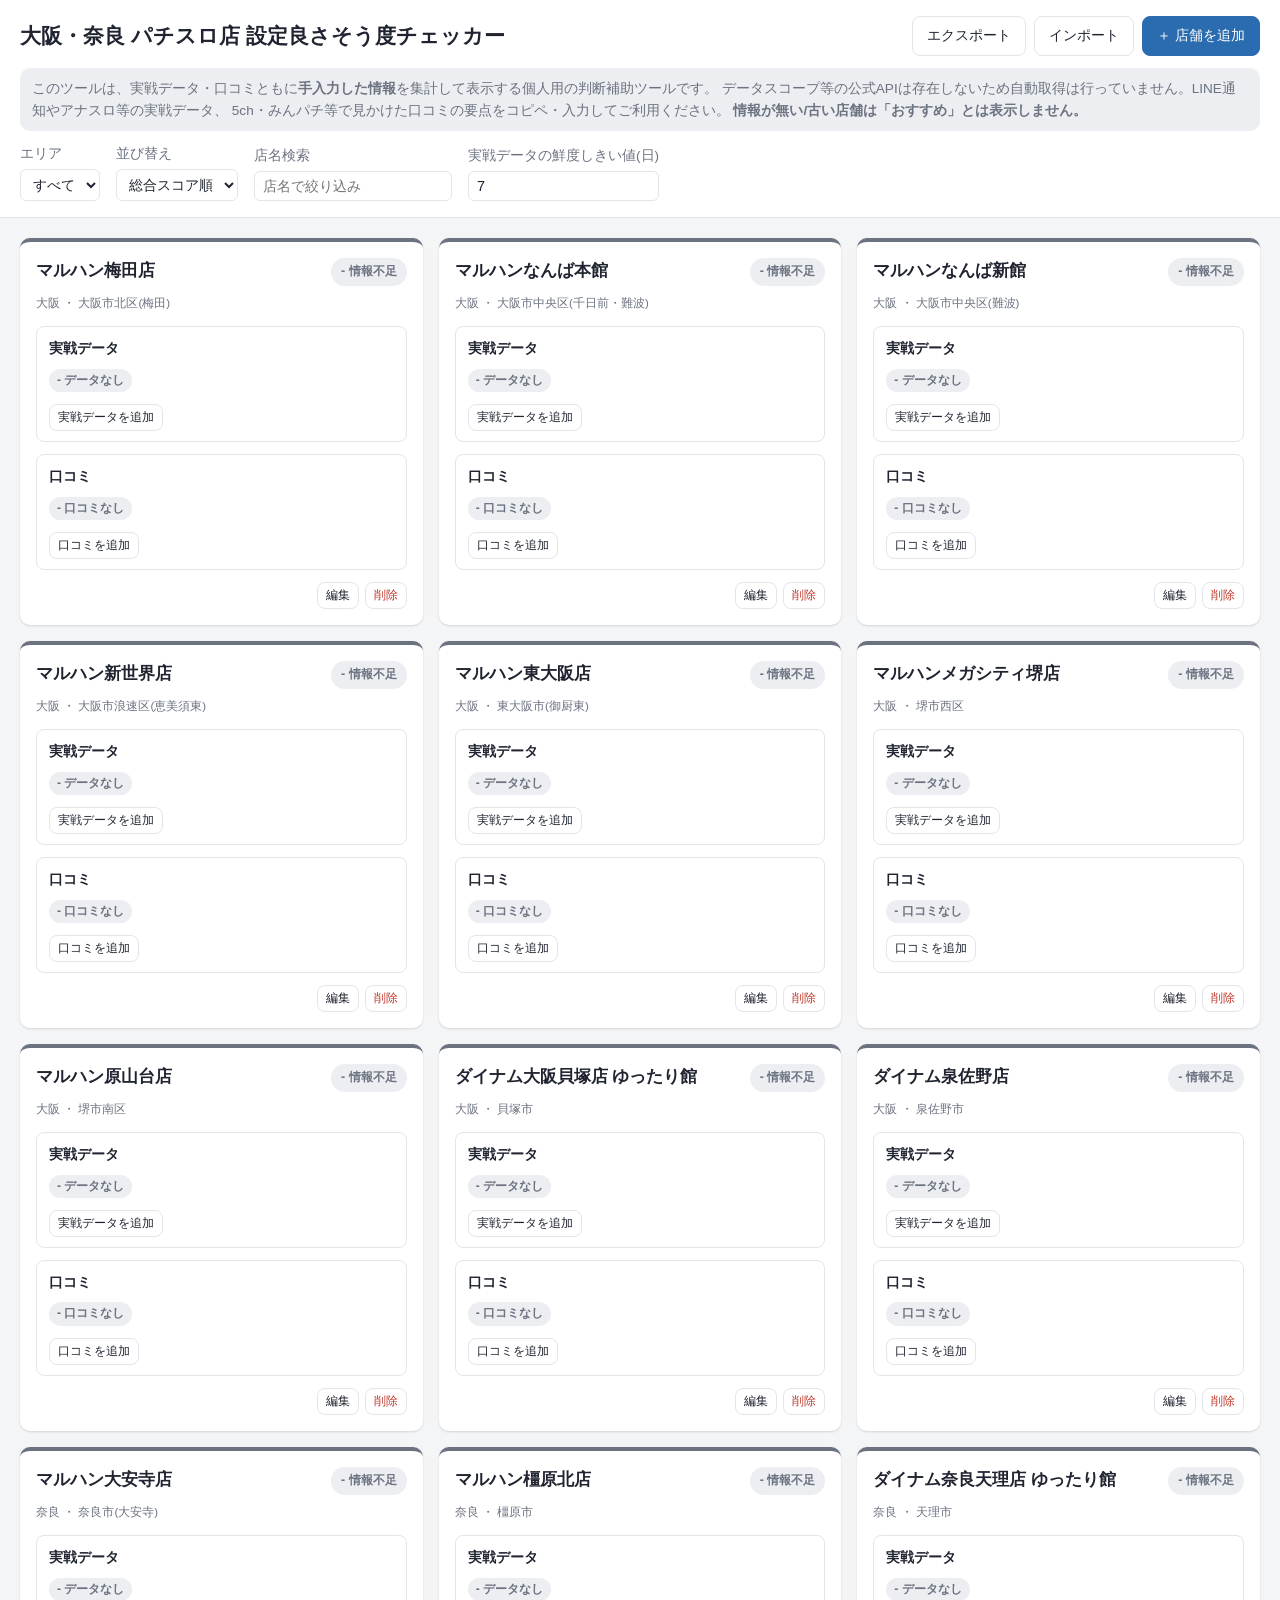
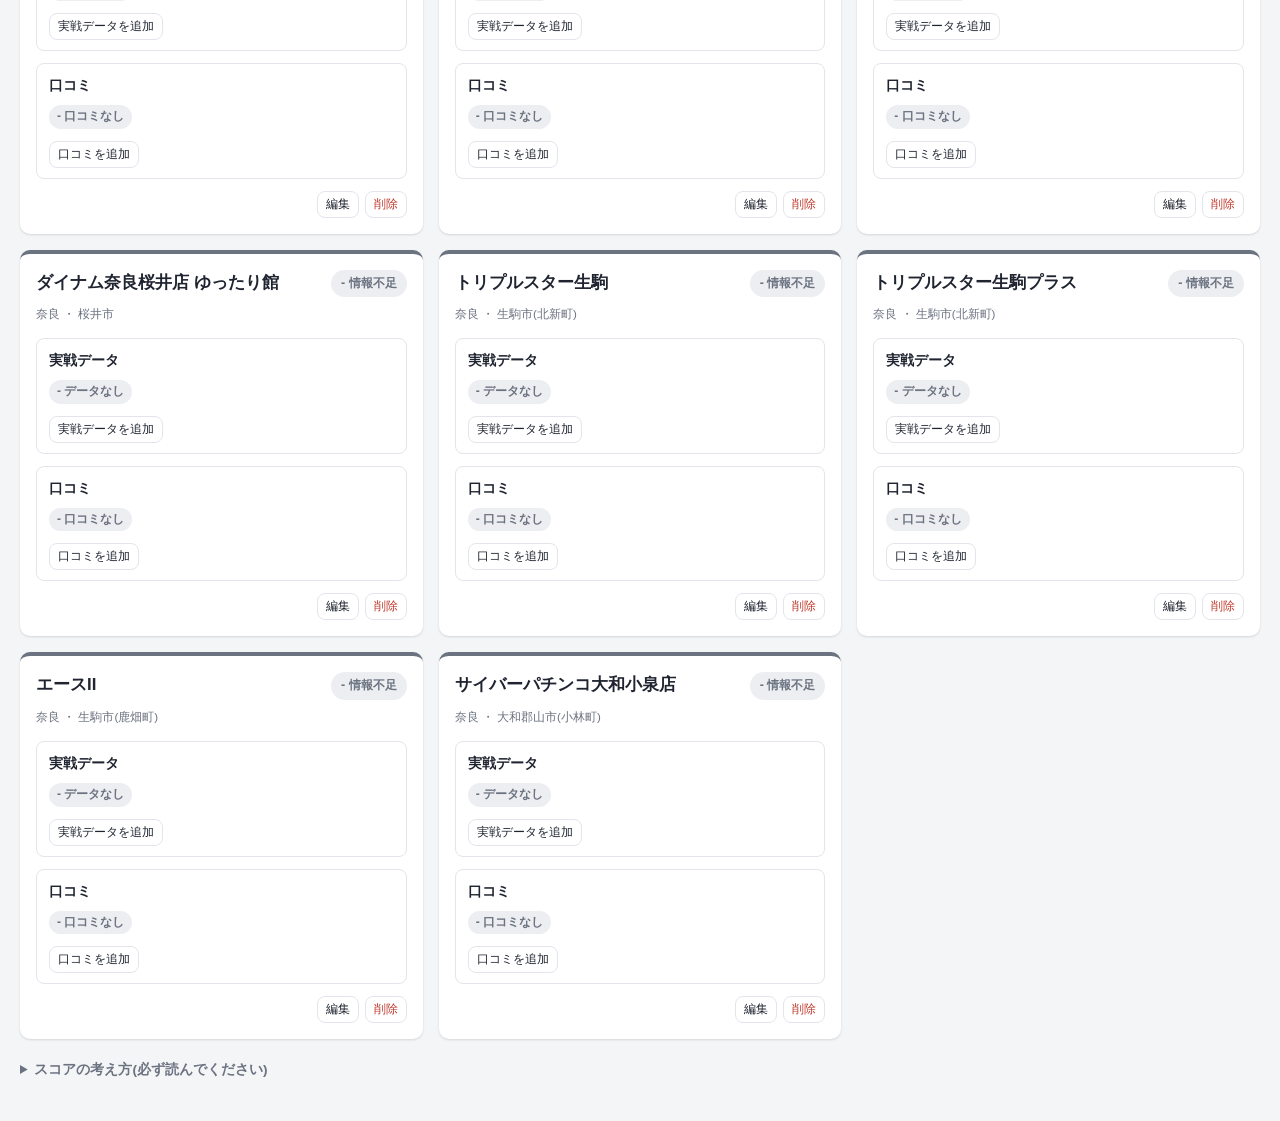
<file: index.html>
<!DOCTYPE html>
<html lang="ja">
<head>
<meta charset="UTF-8">
<meta name="viewport" content="width=device-width, initial-scale=1.0">
<title>大阪・奈良 パチスロ店 設定良さそう度チェッカー</title>
<link rel="stylesheet" href="css/style.css">
</head>
<body>
<header class="app-header">
  <div class="header-top">
    <h1>大阪・奈良 パチスロ店 設定良さそう度チェッカー</h1>
    <div class="header-actions">
      <button id="btn-export" class="btn btn-ghost">エクスポート</button>
      <label class="btn btn-ghost file-label">
        インポート
        <input type="file" id="input-import" accept="application/json" hidden>
      </label>
      <button id="btn-add-shop" class="btn btn-primary">＋ 店舗を追加</button>
    </div>
  </div>
  <p class="disclaimer">
    このツールは、実戦データ・口コミともに<strong>手入力した情報</strong>を集計して表示する個人用の判断補助ツールです。
    データスコープ等の公式APIは存在しないため自動取得は行っていません。LINE通知やアナスロ等の実戦データ、
    5ch・みんパチ等で見かけた口コミの要点をコピペ・入力してご利用ください。
    <strong>情報が無い/古い店舗は「おすすめ」とは表示しません。</strong>
  </p>
  <div class="toolbar">
    <label>エリア
      <select id="filter-area">
        <option value="all">すべて</option>
        <option value="osaka">大阪</option>
        <option value="nara">奈良</option>
      </select>
    </label>
    <label>並び替え
      <select id="sort-key">
        <option value="overall">総合スコア順</option>
        <option value="match">実戦データ順</option>
        <option value="review">口コミ順</option>
        <option value="name">店名順</option>
      </select>
    </label>
    <label>店名検索
      <input type="search" id="search-name" placeholder="店名で絞り込み">
    </label>
    <label>実戦データの鮮度しきい値(日)
      <input type="number" id="freshness-days" min="1" max="30" value="7">
    </label>
  </div>
</header>

<main id="shop-list" class="shop-list"></main>

<footer class="app-footer">
  <details>
    <summary>スコアの考え方(必ず読んでください)</summary>
    <ul>
      <li>実戦データは、入力された差枚・G数・BB/RB回数をもとにした<strong>簡易的な目安</strong>であり、設定判別を保証するものではありません。</li>
      <li>直近<span id="fresh-days-label">7</span>日以内のデータが無い場合は「データなし/古いデータ」として扱い、おすすめには含めません。</li>
      <li>口コミは主観的な投稿の要約であり、事実の裏付けがあるものではありません。参考程度にご利用ください。</li>
      <li>最終判断は、必ず現地の設置状況・出玉状況をご自身の目で確認のうえ行ってください。</li>
    </ul>
  </details>
</footer>

<div id="modal-root" class="modal-root" hidden></div>

<script src="js/data.js"></script>
<script src="js/app.js"></script>
</body>
</html>
</file>
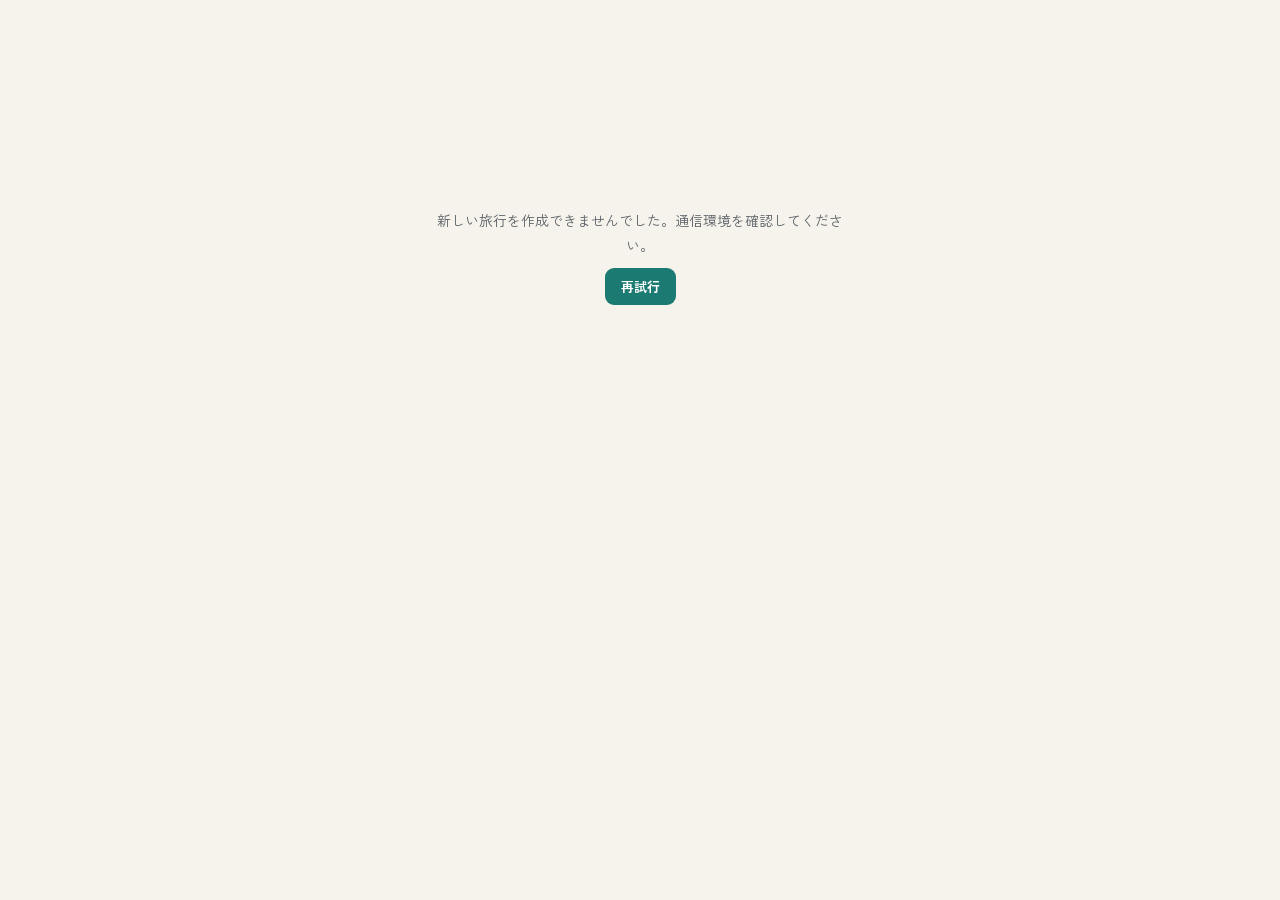
<file: warikan/index.html>
<!doctype html>
<html lang="ja">
<head>
<meta charset="utf-8" />
<meta name="viewport" content="width=device-width, initial-scale=1, viewport-fit=cover" />
<title>旅わりかん</title>
<link rel="icon" href="data:image/svg+xml,%3Csvg xmlns='http://www.w3.org/2000/svg' viewBox='0 0 100 100'%3E%3Ctext y='.9em' font-size='90'%3E%F0%9F%A7%B3%3C/text%3E%3C/svg%3E" />
<link rel="stylesheet" href="https://fonts.googleapis.com/css2?family=Shippori+Mincho:wght@500;700&family=Zen+Kaku+Gothic+New:wght@400;500;700&family=IBM+Plex+Mono:wght@500;600&display=swap" />
<style>
  :root {
    --bg: #f6f3ec;
    --surface: #ffffff;
    --surface-2: #fbf9f3;
    --ink: #22262a;
    --ink-soft: #5c6268;
    --ink-faint: #92979b;
    --accent: #1b7a72;
    --accent-strong: #145951;
    --accent-soft: #e3f0ee;
    --line: #e2dccd;
    --line-strong: #cfc7ae;
    --positive: #2e7d4f;
    --positive-soft: #e5f3ea;
    --negative: #b14a3a;
    --negative-soft: #f8e9e5;
    --warn: #a8791f;
    --warn-soft: #f6eed9;
    --shadow: 0 1px 2px rgba(34, 38, 42, 0.04), 0 8px 24px -12px rgba(34, 38, 42, 0.18);
    color-scheme: light;
    padding-top: env(safe-area-inset-top, 0px);
    padding-bottom: env(safe-area-inset-bottom, 0px);
  }

  @media (prefers-color-scheme: dark) {
    :root:not([data-theme="light"]) {
      --bg: #14181a;
      --surface: #1d2224;
      --surface-2: #20262a;
      --ink: #edeae1;
      --ink-soft: #a7aeb2;
      --ink-faint: #6d7378;
      --accent: #57cabd;
      --accent-strong: #86e0d4;
      --accent-soft: #1e3532;
      --line: #2e3538;
      --line-strong: #3a4247;
      --positive: #74cd97;
      --positive-soft: #1e332a;
      --negative: #e6907e;
      --negative-soft: #3a2622;
      --warn: #e0b95c;
      --warn-soft: #362c17;
      --shadow: 0 1px 2px rgba(0, 0, 0, 0.3), 0 12px 28px -14px rgba(0, 0, 0, 0.6);
      color-scheme: dark;
    }
  }

  :root[data-theme="dark"] {
    --bg: #14181a;
    --surface: #1d2224;
    --surface-2: #20262a;
    --ink: #edeae1;
    --ink-soft: #a7aeb2;
    --ink-faint: #6d7378;
    --accent: #57cabd;
    --accent-strong: #86e0d4;
    --accent-soft: #1e3532;
    --line: #2e3538;
    --line-strong: #3a4247;
    --positive: #74cd97;
    --positive-soft: #1e332a;
    --negative: #e6907e;
    --negative-soft: #3a2622;
    --warn: #e0b95c;
    --warn-soft: #362c17;
    --shadow: 0 1px 2px rgba(0, 0, 0, 0.3), 0 12px 28px -14px rgba(0, 0, 0, 0.6);
    color-scheme: dark;
  }

  * { box-sizing: border-box; }

  body {
    margin: 0;
    background: var(--bg);
    color: var(--ink);
    font-family: "Zen Kaku Gothic New", "Hiragino Kaku Gothic ProN", "Noto Sans JP", sans-serif;
    padding-inline: 18px;
    padding-block: 28px 48px;
    -webkit-font-smoothing: antialiased;
  }
  img { max-width: 100%; }
  [hidden] { display: none !important; }

  .page {
    max-width: 640px;
    margin-inline: auto;
    display: flex;
    flex-direction: column;
    gap: 22px;
  }

  /* ---------- Header / ticket strip ---------- */
  .ticket {
    background: var(--surface);
    border: 1px solid var(--line);
    border-radius: 16px;
    box-shadow: var(--shadow);
    overflow: hidden;
  }

  .ticket-top {
    padding: 20px 22px 18px;
    display: flex;
    flex-direction: column;
    gap: 10px;
  }

  .eyebrow-row {
    display: flex;
    align-items: center;
    justify-content: space-between;
    gap: 10px;
    flex-wrap: wrap;
  }

  .eyebrow {
    font-family: "IBM Plex Mono", monospace;
    font-size: 11px;
    letter-spacing: 0.16em;
    color: var(--accent);
    text-transform: uppercase;
  }

  .actions {
    display: flex;
    align-items: center;
    gap: 8px;
  }

  .sync-pill {
    font-family: "IBM Plex Mono", monospace;
    font-size: 11px;
    font-weight: 600;
    padding: 5px 10px;
    border-radius: 999px;
    white-space: nowrap;
    background: var(--line);
    color: var(--ink-soft);
  }
  .sync-pill.online { background: var(--positive-soft); color: var(--positive); }
  .sync-pill.saving { background: var(--accent-soft); color: var(--accent-strong); }
  .sync-pill.offline { background: var(--negative-soft); color: var(--negative); }

  .icon-btn {
    flex: 0 0 auto;
    font-family: inherit;
    font-size: 13px;
    line-height: 1;
    color: var(--ink-soft);
    background: var(--surface-2);
    border: 1px solid var(--line);
    border-radius: 999px;
    width: 30px;
    height: 30px;
    display: inline-flex;
    align-items: center;
    justify-content: center;
    cursor: pointer;
  }
  .icon-btn:hover { border-color: var(--accent); color: var(--accent); }

  .share-btn {
    flex: 0 0 auto;
    font-family: "Zen Kaku Gothic New", sans-serif;
    font-size: 12.5px;
    font-weight: 700;
    color: #fff;
    background: var(--accent);
    border: none;
    border-radius: 999px;
    padding: 7px 13px;
    cursor: pointer;
    display: inline-flex;
    align-items: center;
    gap: 4px;
    white-space: nowrap;
  }
  .share-btn:hover { background: var(--accent-strong); }

  .trip-title {
    font-family: "Shippori Mincho", serif;
    font-weight: 700;
    font-size: clamp(24px, 6vw, 30px);
    text-wrap: balance;
    border: none;
    background: transparent;
    color: var(--ink);
    width: 100%;
    padding: 2px 0;
    border-bottom: 1px dashed transparent;
  }
  .trip-title:focus {
    outline: none;
    border-bottom: 1px dashed var(--accent);
  }
  .trip-title::placeholder { color: var(--ink-faint); }

  .perforation {
    position: relative;
    height: 1px;
    background: repeating-linear-gradient(to right, var(--line-strong) 0 8px, transparent 8px 16px);
  }

  .members {
    padding: 16px 22px 20px;
    display: flex;
    gap: 10px;
    flex-wrap: wrap;
  }

  .member-field {
    flex: 1 1 140px;
    display: flex;
    flex-direction: column;
    gap: 6px;
  }

  .member-field label {
    font-size: 11px;
    color: var(--ink-soft);
    letter-spacing: 0.04em;
  }

  .member-field input {
    font-family: "Zen Kaku Gothic New", sans-serif;
    font-weight: 700;
    font-size: 15px;
    color: var(--ink);
    background: var(--surface-2);
    border: 1px solid var(--line);
    border-radius: 9px;
    padding: 9px 10px;
    width: 100%;
  }
  .member-field input:focus { outline: 2px solid var(--accent); outline-offset: -1px; }
  .member-field .swatch {
    display: inline-block;
    width: 8px;
    height: 8px;
    border-radius: 50%;
    margin-right: 6px;
  }

  /* ---------- Banners ---------- */
  .banner {
    display: flex;
    align-items: center;
    justify-content: space-between;
    gap: 10px;
    border-radius: 12px;
    padding: 10px 14px;
    font-size: 13px;
    border: 1px solid var(--accent);
    background: var(--accent-soft);
    color: var(--accent-strong);
  }
  .banner.warn { border-color: var(--warn); background: var(--warn-soft); color: var(--warn); }
  .banner button {
    font-family: inherit;
    font-size: 12px;
    font-weight: 700;
    background: var(--surface);
    color: inherit;
    border: 1px solid currentColor;
    border-radius: 8px;
    padding: 6px 10px;
    cursor: pointer;
    white-space: nowrap;
  }

  /* ---------- Cards ---------- */
  .card {
    background: var(--surface);
    border: 1px solid var(--line);
    border-radius: 16px;
    box-shadow: var(--shadow);
    padding: 20px 22px;
  }

  .card h2 {
    font-family: "Shippori Mincho", serif;
    font-size: 17px;
    font-weight: 700;
    margin: 0 0 4px;
  }

  .card .hint {
    font-size: 12.5px;
    color: var(--ink-soft);
    margin: 0 0 16px;
  }

  /* ---------- Expense form ---------- */
  .expense-form {
    display: grid;
    grid-template-columns: 1fr 1fr;
    gap: 10px 10px;
  }

  .field-full { grid-column: 1 / -1; }

  .expense-form label {
    display: block;
    font-size: 11px;
    color: var(--ink-soft);
    margin-bottom: 5px;
  }

  .expense-form input[type="text"],
  .expense-form input[type="number"] {
    width: 100%;
    font-family: "Zen Kaku Gothic New", sans-serif;
    font-size: 15px;
    background: var(--surface-2);
    border: 1px solid var(--line);
    border-radius: 9px;
    padding: 10px 11px;
    color: var(--ink);
  }
  .expense-form input[type="number"] {
    font-family: "IBM Plex Mono", monospace;
    font-variant-numeric: tabular-nums;
  }
  .expense-form input:focus { outline: 2px solid var(--accent); outline-offset: -1px; }

  .payer-toggle {
    display: flex;
    gap: 8px;
    flex-wrap: wrap;
  }

  .payer-toggle button {
    flex: 1 1 auto;
    font-family: inherit;
    font-size: 13.5px;
    font-weight: 700;
    padding: 9px 12px;
    border-radius: 9px;
    border: 1px solid var(--line);
    background: var(--surface-2);
    color: var(--ink-soft);
    cursor: pointer;
  }
  .payer-toggle button[aria-pressed="true"] {
    background: var(--accent);
    border-color: var(--accent);
    color: #fff;
  }

  .add-btn {
    grid-column: 1 / -1;
    font-family: inherit;
    font-size: 14.5px;
    font-weight: 700;
    background: var(--accent);
    color: #fff;
    border: none;
    border-radius: 10px;
    padding: 12px;
    cursor: pointer;
    margin-top: 4px;
  }
  .add-btn:hover { background: var(--accent-strong); }
  .add-btn:disabled { background: var(--line-strong); cursor: not-allowed; }

  /* ---------- Ledger ---------- */
  .ledger-head {
    display: flex;
    align-items: baseline;
    justify-content: space-between;
    margin-bottom: 10px;
  }
  .ledger-total {
    font-family: "IBM Plex Mono", monospace;
    font-variant-numeric: tabular-nums;
    font-weight: 600;
    font-size: 15px;
  }

  .ledger-empty {
    text-align: center;
    color: var(--ink-faint);
    font-size: 13.5px;
    padding: 20px 0;
  }

  .ledger-row {
    display: grid;
    grid-template-columns: 1fr auto auto auto;
    align-items: center;
    gap: 10px;
    padding: 10px 0;
    border-top: 1px dashed var(--line);
  }
  .ledger-row:first-child { border-top: none; }
  .ledger-row.settled { opacity: 0.5; }

  .ledger-memo {
    font-size: 14px;
    overflow: hidden;
    text-overflow: ellipsis;
    white-space: nowrap;
  }
  .ledger-memo .sample-tag,
  .settled-tag {
    font-size: 10px;
    font-family: "IBM Plex Mono", monospace;
    color: var(--ink-faint);
    border: 1px solid var(--line);
    border-radius: 4px;
    padding: 1px 5px;
    margin-right: 6px;
    white-space: nowrap;
  }

  .payer-badge {
    font-size: 11.5px;
    font-weight: 700;
    padding: 3px 9px;
    border-radius: 999px;
    background: transparent;
    white-space: nowrap;
  }

  .ledger-amount {
    font-family: "IBM Plex Mono", monospace;
    font-variant-numeric: tabular-nums;
    font-weight: 600;
    font-size: 14.5px;
    white-space: nowrap;
  }

  .ledger-del {
    width: 26px;
    height: 26px;
    border-radius: 50%;
    border: 1px solid var(--line);
    background: var(--surface-2);
    color: var(--ink-soft);
    cursor: pointer;
    font-size: 14px;
    line-height: 1;
    display: flex;
    align-items: center;
    justify-content: center;
  }
  .ledger-del:hover { background: var(--negative-soft); color: var(--negative); border-color: var(--negative); }

  /* ---------- Summary tiles ---------- */
  .summary-grid {
    display: grid;
    grid-template-columns: repeat(auto-fit, minmax(150px, 1fr));
    gap: 12px;
  }

  .tile {
    background: var(--surface-2);
    border: 1px solid var(--line);
    border-radius: 12px;
    padding: 14px 14px 12px;
    display: flex;
    flex-direction: column;
    gap: 6px;
  }

  .tile .name {
    font-weight: 700;
    font-size: 14.5px;
  }

  .tile .row {
    display: flex;
    justify-content: space-between;
    font-size: 12px;
    color: var(--ink-soft);
  }
  .tile .row span:last-child {
    font-family: "IBM Plex Mono", monospace;
    font-variant-numeric: tabular-nums;
    color: var(--ink);
  }

  .balance-chip {
    margin-top: 4px;
    align-self: flex-start;
    font-family: "IBM Plex Mono", monospace;
    font-variant-numeric: tabular-nums;
    font-size: 12.5px;
    font-weight: 600;
    padding: 4px 10px;
    border-radius: 999px;
  }
  .balance-chip.positive { background: var(--positive-soft); color: var(--positive); }
  .balance-chip.negative { background: var(--negative-soft); color: var(--negative); }
  .balance-chip.zero { background: var(--line); color: var(--ink-soft); }

  /* ---------- Settlement ---------- */
  .settle-list {
    display: flex;
    flex-direction: column;
    gap: 10px;
  }

  .settle-row {
    display: grid;
    grid-template-columns: 1fr auto 1fr auto;
    align-items: center;
    gap: 10px;
    background: var(--surface-2);
    border: 1px solid var(--line);
    border-radius: 12px;
    padding: 12px 14px;
  }

  .settle-name {
    font-weight: 700;
    font-size: 14.5px;
    text-align: center;
  }
  .settle-name.from { color: var(--negative); text-align: left; }
  .settle-name.to { color: var(--positive); text-align: right; }

  .settle-arrow {
    color: var(--ink-faint);
    font-size: 16px;
  }

  .settle-amount {
    font-family: "IBM Plex Mono", monospace;
    font-variant-numeric: tabular-nums;
    font-weight: 700;
    font-size: 15px;
    text-align: right;
    white-space: nowrap;
  }

  .settle-done {
    text-align: center;
    padding: 18px 0 8px;
    color: var(--positive);
    font-weight: 700;
    font-size: 14.5px;
  }

  .footer-note {
    text-align: center;
    font-size: 11.5px;
    color: var(--ink-faint);
    line-height: 1.7;
    padding-top: 4px;
  }

  .reset-btn {
    font-family: inherit;
    font-size: 12.5px;
    color: var(--ink-soft);
    background: transparent;
    border: 1px solid var(--line);
    border-radius: 8px;
    padding: 5px 11px;
    cursor: pointer;
  }
  .reset-btn:hover { border-color: var(--negative); color: var(--negative); }
  .reset-btn.primary {
    color: var(--accent-strong);
    border-color: var(--accent);
    background: var(--accent-soft);
    font-weight: 700;
  }
  .reset-btn.primary:hover { border-color: var(--accent-strong); color: var(--accent-strong); }

  @media (max-width: 420px) {
    .expense-form { grid-template-columns: 1fr; }
    .ledger-row { grid-template-columns: 1fr auto auto; }
    .payer-badge { display: none; }
  }

  /* ---------- Tabs ---------- */
  .tabbar {
    display: grid;
    grid-template-columns: 1fr 1fr;
    gap: 8px;
  }
  .tab-btn {
    font-family: "Zen Kaku Gothic New", sans-serif;
    font-size: 15px;
    font-weight: 700;
    padding: 13px 10px;
    border-radius: 12px;
    border: 1px solid var(--line);
    background: var(--surface);
    color: var(--ink-soft);
    cursor: pointer;
    box-shadow: var(--shadow);
  }
  .tab-btn[aria-selected="true"] {
    background: var(--accent);
    border-color: var(--accent);
    color: #fff;
  }

  /* ---------- Slot: rate field ---------- */
  .rate-row {
    display: flex;
    gap: 16px;
    flex-wrap: wrap;
    margin: 8px 0 4px;
  }
  .rate-field {
    display: flex;
    align-items: center;
    gap: 6px;
    font-size: 12px;
    color: var(--ink-soft);
  }
  .rate-field input {
    width: 52px;
    font-family: "IBM Plex Mono", monospace;
    font-variant-numeric: tabular-nums;
    font-size: 13px;
    text-align: right;
    background: var(--surface-2);
    border: 1px solid var(--line);
    border-radius: 7px;
    padding: 5px 6px;
    color: var(--ink);
  }

  /* ---------- Slot: unit toggle (円/枚) ---------- */
  .unit-input {
    display: flex;
    gap: 8px;
    align-items: stretch;
  }
  .unit-toggle {
    display: flex;
    flex: 0 0 auto;
    border: 1px solid var(--line);
    border-radius: 9px;
    overflow: hidden;
  }
  .unit-toggle button {
    font-family: inherit;
    font-size: 13px;
    font-weight: 700;
    padding: 0 14px;
    border: none;
    background: var(--surface-2);
    color: var(--ink-soft);
    cursor: pointer;
  }
  .unit-toggle button[aria-pressed="true"] {
    background: var(--accent);
    color: #fff;
  }
  .unit-input input { flex: 1 1 auto; min-width: 0; }

  /* ---------- Slot: machine groups ---------- */
  .machine-group + .machine-group {
    margin-top: 16px;
    padding-top: 14px;
    border-top: 1px dashed var(--line);
  }

  .machine-head {
    display: flex;
    align-items: baseline;
    justify-content: space-between;
    gap: 10px;
    margin-bottom: 8px;
  }
  .machine-name {
    font-weight: 700;
    font-size: 14.5px;
  }
  .machine-sub {
    font-family: "IBM Plex Mono", monospace;
    font-variant-numeric: tabular-nums;
    font-size: 12.5px;
    color: var(--ink-soft);
    white-space: nowrap;
  }

  .slot-row {
    display: grid;
    grid-template-columns: auto 1fr 1fr auto;
    align-items: center;
    gap: 8px;
    padding: 7px 0;
  }
  .slot-row.settled { opacity: 0.5; }
  .slot-row .payer-badge {
    background: transparent;
  }
  .slot-field {
    display: flex;
    flex-direction: column;
    gap: 2px;
  }
  .slot-field .slot-field-label {
    font-size: 10px;
    color: var(--ink-faint);
  }
  .slot-field .slot-field-note {
    font-family: "IBM Plex Mono", monospace;
    color: var(--ink-faint);
  }
  .mini-input {
    width: 100%;
    font-family: "IBM Plex Mono", monospace;
    font-variant-numeric: tabular-nums;
    font-size: 13.5px;
    background: var(--surface-2);
    border: 1px solid var(--line);
    border-radius: 8px;
    padding: 7px 8px;
    color: var(--ink);
  }
  .mini-input:focus { outline: 2px solid var(--accent); outline-offset: -1px; }
  .slot-diff {
    grid-column: 1 / -1;
    font-size: 11.5px;
    color: var(--ink-faint);
    padding-left: 2px;
  }
  .slot-diff.positive { color: var(--positive); }
  .slot-diff.negative { color: var(--negative); }

  /* ---------- Slot: hand-off list ---------- */
  .handoff-row {
    display: flex;
    align-items: center;
    gap: 10px;
    background: var(--surface-2);
    border: 1px solid var(--line);
    border-radius: 12px;
    padding: 10px 12px;
  }
  .handoff-row + .handoff-row { margin-top: 8px; }
  .handoff-row.settled { opacity: 0.5; }
  .handoff-names {
    flex: 1;
    display: flex;
    align-items: center;
    gap: 8px;
    font-weight: 700;
    font-size: 14px;
  }
  .handoff-amount {
    font-family: "IBM Plex Mono", monospace;
    font-variant-numeric: tabular-nums;
    font-weight: 700;
    font-size: 13px;
    text-align: right;
    white-space: nowrap;
    color: var(--ink-soft);
  }

  /* ---------- Slot: group total bar ---------- */
  .group-total-bar {
    margin-top: 14px;
    display: flex;
    align-items: center;
    justify-content: space-between;
    background: var(--surface-2);
    border: 1px solid var(--line);
    border-radius: 12px;
    padding: 12px 14px;
    font-weight: 700;
    font-size: 14px;
  }
  .group-total-bar .amt {
    font-family: "IBM Plex Mono", monospace;
    font-variant-numeric: tabular-nums;
    font-size: 16px;
  }
  .lifetime-total {
    margin-top: 8px;
    display: flex;
    align-items: center;
    justify-content: space-between;
    font-size: 12px;
    color: var(--ink-soft);
    padding: 0 2px;
  }
  .lifetime-total .amt {
    font-family: "IBM Plex Mono", monospace;
    font-variant-numeric: tabular-nums;
  }

  /* ---------- Slot: chart ---------- */
  .chart-legend {
    display: flex;
    gap: 14px;
    flex-wrap: wrap;
    margin-bottom: 10px;
    font-size: 12px;
    color: var(--ink-soft);
  }
  .chart-legend .item {
    display: inline-flex;
    align-items: center;
    gap: 5px;
  }
  .chart-legend .dot {
    width: 8px;
    height: 8px;
    border-radius: 50%;
  }
  .chart-empty {
    text-align: center;
    color: var(--ink-faint);
    font-size: 13.5px;
    padding: 20px 0;
  }

  /* ---------- Toast ---------- */
  .toast {
    position: fixed;
    left: 50%;
    bottom: calc(24px + env(safe-area-inset-bottom, 0px));
    transform: translateX(-50%) translateY(12px);
    background: var(--ink);
    color: var(--bg);
    font-size: 13px;
    font-weight: 600;
    padding: 10px 18px;
    border-radius: 999px;
    box-shadow: var(--shadow);
    opacity: 0;
    pointer-events: none;
    transition: opacity 0.2s ease, transform 0.2s ease;
    z-index: 20;
    white-space: nowrap;
    max-width: calc(100vw - 32px);
    overflow: hidden;
    text-overflow: ellipsis;
  }
  .toast.show {
    opacity: 1;
    transform: translateX(-50%) translateY(0);
  }

  /* ---------- Boot screen ---------- */
  .boot {
    max-width: 420px;
    margin: 20vh auto 0;
    text-align: center;
    color: var(--ink-soft);
    font-size: 14px;
    line-height: 1.8;
  }
  .boot .spinner {
    width: 22px;
    height: 22px;
    margin: 0 auto 14px;
    border-radius: 50%;
    border: 3px solid var(--line);
    border-top-color: var(--accent);
    animation: spin 0.8s linear infinite;
  }
  @keyframes spin { to { transform: rotate(360deg); } }
  .boot button {
    margin-top: 10px;
    font-family: inherit;
    font-size: 13px;
    font-weight: 700;
    color: #fff;
    background: var(--accent);
    border: none;
    border-radius: 9px;
    padding: 9px 16px;
    cursor: pointer;
  }
</style>
</head>
<body>

<div class="boot" id="boot">
  <div class="spinner"></div>
  <div id="bootMessage">読み込み中…</div>
</div>

<div class="page" id="app" hidden>

  <div class="ticket">
    <div class="ticket-top">
      <div class="eyebrow-row">
        <div class="eyebrow">TRAVEL SETTLEMENT · 3人旅行の割り勘</div>
        <div class="actions">
          <span class="sync-pill" id="syncPill">--</span>
          <button id="refreshBtn" type="button" class="icon-btn" title="最新の状態に更新" aria-label="最新の状態に更新">⟳</button>
          <button id="shareBtn" type="button" class="share-btn">🔗 共有</button>
        </div>
      </div>
      <input id="tripTitle" class="trip-title" type="text" placeholder="旅行の名前(例:金沢2泊3日)" maxlength="40" />
    </div>
    <div class="perforation"></div>
    <div class="members" id="members"></div>
  </div>

  <div class="tabbar" role="tablist">
    <button type="button" class="tab-btn" id="tabBtnWarikan" role="tab" aria-selected="true">💰 割り勘</button>
    <button type="button" class="tab-btn" id="tabBtnSlot" role="tab" aria-selected="false">🎰 スロット/パチンコ</button>
  </div>

  <div id="sampleBanner" class="banner" hidden>
    <span>📝 これはサンプルデータです。入力を始めると自動でクリアされます。</span>
    <button id="clearSampleBtn" type="button">サンプルを消す</button>
  </div>

  <div id="errorBanner" class="banner warn" hidden>
    <span id="errorBannerText">通信に失敗しました。表示中の内容は最新でない可能性があります。</span>
    <button id="retryBtn" type="button">再試行</button>
  </div>

  <div id="tabWarikan">

  <div id="expenseUndoBanner" class="banner" hidden>
    <span id="expenseUndoText"></span>
    <span style="display:flex; gap:6px;">
      <button id="expenseUndoBtn" type="button">元に戻す</button>
      <button id="expenseUndoDismissBtn" type="button">閉じる</button>
    </span>
  </div>

  <div class="card">
    <h2>支払いを記録する</h2>
    <p class="hint">誰が・いくら払ったかを入力してください。追加すると全員に共有されます。</p>
    <form class="expense-form" id="expenseForm">
      <div class="field-full">
        <label for="memoInput">内容(任意)</label>
        <input id="memoInput" type="text" placeholder="例:ホテル代、夕食" maxlength="30" />
      </div>
      <div class="field-full">
        <label>払った人</label>
        <div class="payer-toggle" id="payerToggle"></div>
      </div>
      <div class="field-full">
        <label for="amountInput">金額(円)</label>
        <input id="amountInput" type="number" min="0" step="1" inputmode="numeric" placeholder="0" />
      </div>
      <button type="submit" class="add-btn" id="addBtn">支払いを追加</button>
    </form>
  </div>

  <div class="card">
    <div class="ledger-head">
      <h2 style="margin:0;">支払い一覧</h2>
      <span class="ledger-total" id="ledgerTotal">合計 ¥0</span>
    </div>
    <div id="ledgerBody"></div>
  </div>

  <div class="card">
    <h2>一人あたりの収支</h2>
    <p class="hint">前回の精算以降の、支払った金額 − 一人分の負担額</p>
    <div class="summary-grid" id="summaryGrid"></div>
  </div>

  <div class="card">
    <h2>精算方法</h2>
    <p class="hint">この通りに送金すれば、ちょうど割り勘になります。</p>
    <div id="settleBody"></div>
  </div>

  <div style="display:flex; justify-content:center; gap:10px; flex-wrap:wrap;">
    <button class="reset-btn primary" id="settleUpExpensesBtn" type="button">この時点で精算する</button>
    <button class="reset-btn" id="resetBtn" type="button">全データを消去</button>
  </div>

  <p class="footer-note">このリンクを開いた3人で内容が共有されます(誰かが入力すると、他の人が開いたときに反映されます)。<br />ログイン不要ですが、URLを知っている人は誰でも編集できます。旅費の記録以外には使わないでください。<br />「この時点で精算する」は記録を消さずに区切りだけつけます。「全データを消去」は履歴も含めて全部消えます。</p>

  </div>

  <div id="tabSlot" hidden>

  <div id="slotUndoBanner" class="banner" hidden>
    <span id="slotUndoText"></span>
    <span style="display:flex; gap:6px;">
      <button id="slotUndoBtn" type="button">元に戻す</button>
      <button id="slotUndoDismissBtn" type="button">閉じる</button>
    </span>
  </div>

  <div class="card">
    <h2>記録を追加</h2>
    <p class="hint">台・人ごとに投資と回収を入力してください。円・枚・球のどれか1つでOKです。追加すると全員に共有されます。</p>
    <form class="expense-form" id="slotForm">
      <div class="field-full">
        <label for="slotMachineInput">台番号・機種名</label>
        <input id="slotMachineInput" type="text" placeholder="例:番長3 #123 / CR花の慶次 #45" maxlength="30" required />
      </div>
      <div class="field-full">
        <label>打った人</label>
        <div class="payer-toggle" id="slotPayerToggle"></div>
      </div>
      <div class="field-full">
        <label>投資</label>
        <div class="unit-input">
          <div class="unit-toggle" id="slotInvestUnitToggle">
            <button type="button" data-unit="yen" aria-pressed="true">円</button>
            <button type="button" data-unit="coin" aria-pressed="false">枚</button>
            <button type="button" data-unit="ball" aria-pressed="false">球</button>
          </div>
          <input id="slotInvestInput" type="number" min="0" step="1" inputmode="numeric" placeholder="0" />
        </div>
      </div>
      <div class="field-full">
        <label>回収</label>
        <div class="unit-input">
          <div class="unit-toggle" id="slotPayoutUnitToggle">
            <button type="button" data-unit="yen" aria-pressed="true">円</button>
            <button type="button" data-unit="coin" aria-pressed="false">枚</button>
            <button type="button" data-unit="ball" aria-pressed="false">球</button>
          </div>
          <input id="slotPayoutInput" type="number" min="0" step="1" inputmode="numeric" placeholder="0" />
        </div>
      </div>
      <p class="hint" id="slotUnitHint" style="margin:0 0 4px;"></p>
      <button type="submit" class="add-btn" id="slotAddBtn">この記録を追加</button>
    </form>
  </div>

  <div class="card">
    <div class="ledger-head">
      <h2 style="margin:0;">台・人ごとの記録</h2>
    </div>
    <div class="rate-row">
      <div class="rate-field">
        <label for="slotRateInput">1枚</label>
        <input id="slotRateInput" type="number" min="1" step="1" inputmode="numeric" />
        <label for="slotRateInput">円</label>
      </div>
      <div class="rate-field">
        <label for="ballRateInput">1球</label>
        <input id="ballRateInput" type="number" min="1" step="1" inputmode="numeric" />
        <label for="ballRateInput">円</label>
      </div>
    </div>
    <p class="hint">金額はタップして直接編集できます。グレー表示は精算済みの記録です。</p>
    <div id="slotListBody"></div>
  </div>

  <div class="card">
    <h2>受け渡しを記録</h2>
    <p class="hint">現金を介さずに枚・球・円を他の人に渡した場合はここに記録してください。渡した人の収支が減り、受け取った人の収支が増える形で個人ごとに反映されます(グループ合計は変わりません)。</p>
    <form class="expense-form" id="handoffForm">
      <div class="field-full">
        <label>渡した人</label>
        <div class="payer-toggle" id="handoffFromToggle"></div>
      </div>
      <div class="field-full">
        <label>受け取った人</label>
        <div class="payer-toggle" id="handoffToToggle"></div>
      </div>
      <div class="field-full">
        <label>数量</label>
        <div class="unit-input">
          <div class="unit-toggle" id="handoffUnitToggle">
            <button type="button" data-unit="yen" aria-pressed="true">円</button>
            <button type="button" data-unit="coin" aria-pressed="false">枚</button>
            <button type="button" data-unit="ball" aria-pressed="false">球</button>
          </div>
          <input id="handoffAmountInput" type="number" min="0" step="1" inputmode="numeric" placeholder="0" />
        </div>
      </div>
      <button type="submit" class="add-btn" id="handoffAddBtn">この受け渡しを記録</button>
    </form>
  </div>

  <div class="card">
    <h2>受け渡し履歴</h2>
    <p class="hint">グレー表示は精算済みです。</p>
    <div id="handoffListBody"></div>
  </div>

  <div class="card">
    <h2>人ごとの収支</h2>
    <p class="hint">前回の精算以降の、回収合計 − 投資合計</p>
    <div class="summary-grid" id="slotSummaryGrid"></div>
    <div class="group-total-bar" id="slotGroupTotal"></div>
    <div class="lifetime-total" id="slotLifetimeTotal"></div>
  </div>

  <div class="card">
    <h2>精算方法</h2>
    <p class="hint">乗り打ちなので、グループの収支合計を均等に割った差額をやり取りします。</p>
    <div id="slotSettleBody"></div>
  </div>

  <div class="card">
    <h2>収支の推移</h2>
    <p class="hint">記録した順番での、人ごとの累計収支です。</p>
    <div id="slotChartBody"></div>
  </div>

  <div style="display:flex; justify-content:center; gap:10px; flex-wrap:wrap;">
    <button class="reset-btn primary" id="settleUpSlotBtn" type="button">この時点で精算する</button>
    <button class="reset-btn" id="slotResetBtn" type="button">全データを消去</button>
  </div>

  <p class="footer-note">スロット/パチンコの記録も割り勘と同じリンクで共有されます。台・機種名でグループ化して表示しています。<br />「この時点で精算する」は記録を消さずに区切りだけつけます。「全データを消去」は履歴も含めて全部消えます。</p>

  </div>

</div>

<div class="toast" id="toast"></div>

<script>
(function () {
  "use strict";

  var API_BASE = "https://api.jsonbin.io/v3/b";
  var MASTER_KEY = "$2a$10$EY8gpJRsZcGfeybzb4st7eyQlSxqEVOykiupz1aTXAGdxx.lgu55u";
  var SWATCHES = ["#1b7a72", "#b06f2b", "#5a6bb5"];
  var POLL_MS = 8000;
  var NAME_SYNC_DEBOUNCE_MS = 700;

  var blobId = null;
  var state = null;
  var selectedPayer = 0;
  var selectedSlotPayer = 0;
  var selectedInvestUnit = "yen";
  var selectedPayoutUnit = "yen";
  var selectedHandoffFrom = 0;
  var selectedHandoffTo = 1;
  var selectedHandoffUnit = "yen";
  var toastTimer = null;
  var isWriting = false;
  var writeQueued = false;
  var nameSyncTimer = null;
  var activeTab = "warikan";
  // Snapshots for the "元に戻す" undo banners: only the single most recent
  // reset/settle action per tab is undoable, and only in this tab (memory
  // only, lost on reload -- the same tradeoff as any "undo" toast).
  var expenseUndoSnapshot = null;
  var slotUndoSnapshot = null;

  function defaultState() {
    var now = Date.now();
    return {
      tripTitle: "",
      members: ["Aさん", "Bさん", "Cさん"],
      expenses: [
        { id: "s1", memo: "ホテル代(2泊)", payer: 0, amount: 36000, at: now + 1, sample: true },
        { id: "s2", memo: "夕食(居酒屋)", payer: 1, amount: 9600, at: now + 2, sample: true },
        { id: "s3", memo: "レンタカー", payer: 2, amount: 12000, at: now + 3, sample: true }
      ],
      deletedIds: [],
      isSample: true,
      expenseSettledAt: 0,
      slotRecords: [],
      slotDeletedIds: [],
      slotHandoffs: [],
      slotHandoffDeletedIds: [],
      slotRate: 20,
      ballRate: 4,
      slotSettledAt: 0,
      updatedAt: new Date(now).toISOString()
    };
  }

  function localKey() { return "warikan-blob-" + blobId; }

  function saveLocalCache() {
    try { localStorage.setItem(localKey(), JSON.stringify(state)); } catch (e) { /* ignore */ }
  }

  function loadLocalCache() {
    try {
      var raw = localStorage.getItem(localKey());
      return raw ? JSON.parse(raw) : null;
    } catch (e) { return null; }
  }

  // Per-device convenience only (never synced): last-used tab, machine name
  // and payer, so re-opening the page or logging the next record needs the
  // fewest possible taps.
  function loadDevicePrefs() {
    try {
      var raw = localStorage.getItem("warikan-device-prefs");
      return raw ? JSON.parse(raw) : {};
    } catch (e) { return {}; }
  }

  function saveDevicePrefs(patch) {
    try {
      var prefs = loadDevicePrefs();
      Object.keys(patch).forEach(function (k) { prefs[k] = patch[k]; });
      localStorage.setItem("warikan-device-prefs", JSON.stringify(prefs));
    } catch (e) { /* ignore */ }
  }

  // ---------- jsonbin.io storage ----------
  function createBlob(data) {
    return fetch(API_BASE, {
      method: "POST",
      headers: {
        "Content-Type": "application/json",
        "X-Master-Key": MASTER_KEY,
        "X-Bin-Versioning": "false"
      },
      body: JSON.stringify(data)
    }).then(function (res) {
      if (!res.ok) throw new Error("create failed: " + res.status);
      return res.json();
    }).then(function (json) {
      var id = json && json.metadata && json.metadata.id;
      if (!id) throw new Error("no bin id returned");
      return id;
    });
  }

  function readBlob(id) {
    return fetch(API_BASE + "/" + id, {
      headers: { "X-Master-Key": MASTER_KEY },
      cache: "no-store"
    }).then(function (res) {
      if (!res.ok) throw new Error("read failed: " + res.status);
      return res.json();
    }).then(function (json) {
      if (!json || !json.record) throw new Error("malformed read response");
      return json.record;
    });
  }

  function writeBlob(id, data) {
    return fetch(API_BASE + "/" + id, {
      method: "PUT",
      headers: {
        "Content-Type": "application/json",
        "X-Master-Key": MASTER_KEY,
        "X-Bin-Versioning": "false"
      },
      body: JSON.stringify(data)
    }).then(function (res) {
      if (!res.ok) throw new Error("write failed: " + res.status);
    });
  }

  // ---------- merge ----------
  function uniq(arr) {
    var seen = {}; var out = [];
    arr.forEach(function (x) { if (!seen[x]) { seen[x] = true; out.push(x); } });
    return out;
  }

  // Union-by-id merge used for both the expense ledger and the slot log:
  // take every record either side knows, let deletions win, sort by time.
  function mergeRecords(remoteList, localList, remoteDeleted, localDeleted) {
    var deletedIds = uniq((remoteDeleted || []).concat(localDeleted || []));
    var byId = {};
    (remoteList || []).forEach(function (r) { byId[r.id] = r; });
    (localList || []).forEach(function (r) { byId[r.id] = r; });
    var records = Object.keys(byId).map(function (k) { return byId[k]; })
      .filter(function (r) { return deletedIds.indexOf(r.id) === -1; })
      .sort(function (a, b) { return (a.at || 0) - (b.at || 0); });
    return { records: records, deletedIds: deletedIds };
  }

  function mergeStates(remote, local) {
    if (!remote) return local;
    var exp = mergeRecords(remote.expenses, local.expenses, remote.deletedIds, local.deletedIds);
    var slot = mergeRecords(remote.slotRecords, local.slotRecords, remote.slotDeletedIds, local.slotDeletedIds);
    var handoff = mergeRecords(remote.slotHandoffs, local.slotHandoffs, remote.slotHandoffDeletedIds, local.slotHandoffDeletedIds);
    return {
      tripTitle: local.tripTitle,
      members: local.members,
      expenses: exp.records,
      deletedIds: exp.deletedIds,
      isSample: local.isSample && exp.records.every(function (e) { return e.sample; }),
      expenseSettledAt: Math.max(local.expenseSettledAt || 0, remote.expenseSettledAt || 0),
      slotRecords: slot.records,
      slotDeletedIds: slot.deletedIds,
      slotHandoffs: handoff.records,
      slotHandoffDeletedIds: handoff.deletedIds,
      slotRate: local.slotRate || remote.slotRate || 20,
      ballRate: local.ballRate || remote.ballRate || 4,
      slotSettledAt: Math.max(local.slotSettledAt || 0, remote.slotSettledAt || 0),
      updatedAt: new Date().toISOString()
    };
  }

  // Fills in fields added after a trip was first created, so a bin saved
  // before the slot feature (or a later addition to it) existed doesn't
  // crash the new screens.
  function normalizeState(s) {
    s.expenseSettledAt = s.expenseSettledAt || 0;
    s.slotRecords = s.slotRecords || [];
    s.slotDeletedIds = s.slotDeletedIds || [];
    s.slotHandoffs = s.slotHandoffs || [];
    s.slotHandoffDeletedIds = s.slotHandoffDeletedIds || [];
    s.slotRate = s.slotRate || 20;
    s.ballRate = s.ballRate || 4;
    s.slotSettledAt = s.slotSettledAt || 0;
    return s;
  }

  // ---------- undo ----------
  // Restoring a full-wipe snapshot re-merges the old records back in
  // (rather than blindly overwriting), so anything another device added
  // to the freshly-reset state in the meantime survives the undo too.
  function restoreExpenseResetSnapshot(snap) {
    var merged = mergeRecords(snap.expenses, state.expenses, snap.deletedIds, state.deletedIds);
    state.tripTitle = snap.tripTitle;
    state.members = snap.members;
    state.expenses = merged.records;
    state.deletedIds = merged.deletedIds;
    state.isSample = snap.isSample && merged.records.every(function (e) { return e.sample; });
    state.expenseSettledAt = snap.expenseSettledAt;
  }

  function restoreSlotResetSnapshot(snap) {
    var merged = mergeRecords(snap.slotRecords, state.slotRecords, snap.slotDeletedIds, state.slotDeletedIds);
    state.slotRecords = merged.records;
    state.slotDeletedIds = merged.deletedIds;
    var mergedHandoffs = mergeRecords(snap.slotHandoffs, state.slotHandoffs, snap.slotHandoffDeletedIds, state.slotHandoffDeletedIds);
    state.slotHandoffs = mergedHandoffs.records;
    state.slotHandoffDeletedIds = mergedHandoffs.deletedIds;
    state.slotSettledAt = snap.slotSettledAt;
  }

  function showExpenseUndo(text, snapshot) {
    expenseUndoSnapshot = snapshot;
    document.getElementById("expenseUndoText").textContent = text;
    document.getElementById("expenseUndoBanner").hidden = false;
  }
  function hideExpenseUndo() {
    expenseUndoSnapshot = null;
    document.getElementById("expenseUndoBanner").hidden = true;
  }

  function showSlotUndo(text, snapshot) {
    slotUndoSnapshot = snapshot;
    document.getElementById("slotUndoText").textContent = text;
    document.getElementById("slotUndoBanner").hidden = false;
  }
  function hideSlotUndo() {
    slotUndoSnapshot = null;
    document.getElementById("slotUndoBanner").hidden = true;
  }

  // ---------- UI helpers ----------
  function yen(n) {
    var sign = n < 0 ? "-" : "";
    return sign + "¥" + Math.abs(Math.round(n)).toLocaleString("ja-JP");
  }

  function memberName(i) {
    var name = ((state.members || [])[i] || "").trim();
    return name || ["Aさん", "Bさん", "Cさん"][i];
  }

  function showToast(message) {
    var el = document.getElementById("toast");
    el.textContent = message;
    el.classList.add("show");
    clearTimeout(toastTimer);
    toastTimer = setTimeout(function () { el.classList.remove("show"); }, 2200);
  }

  function setSyncPill(kind, label) {
    var el = document.getElementById("syncPill");
    el.className = "sync-pill " + kind;
    el.textContent = label;
  }

  function setErrorBanner(visible, text) {
    var el = document.getElementById("errorBanner");
    el.hidden = !visible;
    if (text) document.getElementById("errorBannerText").textContent = text;
  }

  function clearSampleIfNeeded() {
    if (state.isSample) {
      state.isSample = false;
      state.expenses.forEach(function (e) { e.sample = false; });
    }
  }

  // ---------- computations ----------
  // Scoped to expenses added since the last settlement checkpoint (see
  // the "この時点で精算する" button): that's what still needs paying.
  // lifetimeTotal covers every expense ever, settled or not, so the
  // total spend stays visible even after settling up.
  function computeBalances() {
    var settledAt = state.expenseSettledAt || 0;
    var total = 0;
    var lifetimeTotal = 0;
    var paid = [0, 0, 0];
    state.expenses.forEach(function (e) {
      lifetimeTotal += e.amount;
      if (e.at > settledAt) {
        total += e.amount;
        paid[e.payer] += e.amount;
      }
    });
    var base = Math.floor(total / 3);
    var remainder = total - base * 3;
    var share = [base, base, base];
    for (var i = 0; i < remainder; i++) share[i] += 1;
    var balance = [0, 1, 2].map(function (i) { return paid[i] - share[i]; });
    return { total: total, paid: paid, share: share, balance: balance, lifetimeTotal: lifetimeTotal };
  }

  function computeSettlement(balance) {
    var debtors = [];
    var creditors = [];
    balance.forEach(function (b, i) {
      if (b < 0) debtors.push({ i: i, amt: -b });
      else if (b > 0) creditors.push({ i: i, amt: b });
    });
    debtors.sort(function (a, b) { return b.amt - a.amt; });
    creditors.sort(function (a, b) { return b.amt - a.amt; });

    var transactions = [];
    var di = 0, ci = 0;
    while (di < debtors.length && ci < creditors.length) {
      var d = debtors[di], c = creditors[ci];
      var amt = Math.min(d.amt, c.amt);
      if (amt > 0) transactions.push({ from: d.i, to: c.i, amount: amt });
      d.amt -= amt;
      c.amt -= amt;
      if (d.amt <= 0) di++;
      if (c.amt <= 0) ci++;
    }
    return transactions;
  }

  function escapeHtml(s) {
    return String(s).replace(/[&<>"']/g, function (c) {
      return { "&": "&amp;", "<": "&lt;", ">": "&gt;", '"': "&quot;", "'": "&#39;" }[c];
    });
  }

  // ---------- rendering ----------
  function renderTripTitle() {
    var el = document.getElementById("tripTitle");
    if (document.activeElement === el) return;
    el.value = state.tripTitle || "";
  }

  function renderMembers() {
    var wrap = document.getElementById("members");
    if (wrap.contains(document.activeElement)) return;
    wrap.innerHTML = "";
    for (var i = 0; i < 3; i++) {
      var field = document.createElement("div");
      field.className = "member-field";
      var label = document.createElement("label");
      label.innerHTML = '<span class="swatch" style="background:' + SWATCHES[i] + '"></span>メンバー ' + (i + 1);
      var input = document.createElement("input");
      input.type = "text";
      input.maxLength = 12;
      input.value = state.members[i];
      input.placeholder = ["Aさん", "Bさん", "Cさん"][i];
      input.dataset.index = String(i);
      input.addEventListener("input", function (ev) {
        var idx = Number(ev.target.dataset.index);
        state.members[idx] = ev.target.value;
        renderPayerToggle();
        renderLedger();
        renderSummary();
        renderSettlement();
        scheduleNameSync();
      });
      field.appendChild(label);
      field.appendChild(input);
      wrap.appendChild(field);
    }
  }

  function renderMemberToggle(containerId, selected, onSelect) {
    var wrap = document.getElementById(containerId);
    wrap.innerHTML = "";
    for (var i = 0; i < 3; i++) {
      (function (i) {
        var btn = document.createElement("button");
        btn.type = "button";
        btn.textContent = memberName(i);
        btn.setAttribute("aria-pressed", String(selected === i));
        btn.addEventListener("click", function () { onSelect(i); });
        wrap.appendChild(btn);
      })(i);
    }
  }

  function renderPayerToggle() {
    renderMemberToggle("payerToggle", selectedPayer, function (i) {
      selectedPayer = i;
      renderPayerToggle();
    });
  }

  function renderSlotPayerToggle() {
    renderMemberToggle("slotPayerToggle", selectedSlotPayer, function (i) {
      selectedSlotPayer = i;
      saveDevicePrefs({ slotPayer: i });
      renderSlotPayerToggle();
    });
  }

  function renderHandoffFromToggle() {
    renderMemberToggle("handoffFromToggle", selectedHandoffFrom, function (i) {
      selectedHandoffFrom = i;
      if (selectedHandoffTo === i) {
        selectedHandoffTo = (i + 1) % 3;
        renderHandoffToToggle();
      }
      renderHandoffFromToggle();
    });
  }

  function renderHandoffToToggle() {
    renderMemberToggle("handoffToToggle", selectedHandoffTo, function (i) {
      if (i === selectedHandoffFrom) return;
      selectedHandoffTo = i;
      renderHandoffToToggle();
    });
  }

  function renderLedger() {
    var body = document.getElementById("ledgerBody");
    var totalEl = document.getElementById("ledgerTotal");
    var data = computeBalances();
    totalEl.textContent = "合計 " + yen(data.lifetimeTotal) +
      (state.expenseSettledAt ? "(未精算 " + yen(data.total) + ")" : "");

    document.getElementById("sampleBanner").hidden = !state.isSample;

    body.innerHTML = "";
    if (state.expenses.length === 0) {
      var empty = document.createElement("div");
      empty.className = "ledger-empty";
      empty.textContent = "まだ支払いが登録されていません。";
      body.appendChild(empty);
      return;
    }
    state.expenses.forEach(function (e) {
      var row = document.createElement("div");
      var isSettled = e.at <= (state.expenseSettledAt || 0);
      row.className = "ledger-row" + (isSettled ? " settled" : "");

      var memo = document.createElement("div");
      memo.className = "ledger-memo";
      memo.innerHTML = (e.sample ? '<span class="sample-tag">例</span>' : "") +
        (isSettled ? '<span class="settled-tag">精算済</span>' : "") +
        (e.memo ? escapeHtml(e.memo) : '<span style="color:var(--ink-faint)">(内容なし)</span>');

      var badge = document.createElement("span");
      badge.className = "payer-badge";
      badge.style.border = "1px solid " + SWATCHES[e.payer];
      badge.style.color = SWATCHES[e.payer];
      badge.textContent = memberName(e.payer);

      var amount = document.createElement("div");
      amount.className = "ledger-amount";
      amount.textContent = yen(e.amount);

      var del = document.createElement("button");
      del.className = "ledger-del";
      del.type = "button";
      del.setAttribute("aria-label", "この支払いを削除");
      del.textContent = "×";
      del.addEventListener("click", function () {
        state.expenses = state.expenses.filter(function (x) { return x.id !== e.id; });
        state.deletedIds.push(e.id);
        if (state.expenses.length === 0) state.isSample = false;
        renderAll();
        syncWrite();
      });

      row.appendChild(memo);
      row.appendChild(badge);
      row.appendChild(amount);
      row.appendChild(del);
      body.appendChild(row);
    });
  }

  function renderSummary() {
    var grid = document.getElementById("summaryGrid");
    var data = computeBalances();
    grid.innerHTML = "";
    for (var i = 0; i < 3; i++) {
      var tile = document.createElement("div");
      tile.className = "tile";
      tile.style.borderTop = "3px solid " + SWATCHES[i];

      var name = document.createElement("div");
      name.className = "name";
      name.textContent = memberName(i);

      var rowPaid = document.createElement("div");
      rowPaid.className = "row";
      rowPaid.innerHTML = "<span>支払った額</span><span>" + yen(data.paid[i]) + "</span>";

      var rowShare = document.createElement("div");
      rowShare.className = "row";
      rowShare.innerHTML = "<span>本来の負担額</span><span>" + yen(data.share[i]) + "</span>";

      var chip = document.createElement("div");
      var b = data.balance[i];
      var cls = b > 0 ? "positive" : b < 0 ? "negative" : "zero";
      chip.className = "balance-chip " + cls;
      chip.textContent = b > 0 ? "受け取り " + yen(b) : b < 0 ? "支払い " + yen(-b) : "精算済み";

      tile.appendChild(name);
      tile.appendChild(rowPaid);
      tile.appendChild(rowShare);
      tile.appendChild(chip);
      grid.appendChild(tile);
    }
  }

  function renderSettlement() {
    var body = document.getElementById("settleBody");
    var data = computeBalances();
    var tx = computeSettlement(data.balance);
    body.innerHTML = "";

    if (data.total === 0) {
      var none = document.createElement("div");
      none.className = "settle-done";
      none.textContent = data.lifetimeTotal > 0 ? "✓ 前回の精算以降、支払いはありません。" : "まだ支払いがありません。";
      body.appendChild(none);
      return;
    }
    if (tx.length === 0) {
      var done = document.createElement("div");
      done.className = "settle-done";
      done.textContent = "✓ すでに全員の負担が同じです。送金の必要はありません。";
      body.appendChild(done);
      return;
    }

    var list = document.createElement("div");
    list.className = "settle-list";
    tx.forEach(function (t) {
      var row = document.createElement("div");
      row.className = "settle-row";
      row.innerHTML =
        '<span class="settle-name from">' + escapeHtml(memberName(t.from)) + "</span>" +
        '<span class="settle-arrow">→</span>' +
        '<span class="settle-name to">' + escapeHtml(memberName(t.to)) + "</span>" +
        '<span class="settle-amount">' + yen(t.amount) + "</span>";
      list.appendChild(row);
    });
    body.appendChild(list);
  }

  // ---------- slot: computations ----------
  // A record's invest/payout can be entered as yen (invest/payout, the
  // default), a slot medal count (investRaw/payoutRaw with unit "coin"),
  // or a pachinko ball count (unit "ball"), converted to yen at the
  // group's current rate for that unit. These two accessors are the only
  // place that distinction matters -- everything downstream just deals
  // in yen, and the conversion is live (a later rate correction re-prices
  // existing coin/ball records rather than locking in the entry-time rate).
  function recordInvestYen(r) {
    if (r.investUnit === "coin") return Math.round((r.investRaw || 0) * (state.slotRate || 20));
    if (r.investUnit === "ball") return Math.round((r.investRaw || 0) * (state.ballRate || 4));
    return r.invest || 0;
  }

  function recordPayoutYen(r) {
    if (r.payoutUnit === "coin") return Math.round((r.payoutRaw || 0) * (state.slotRate || 20));
    if (r.payoutUnit === "ball") return Math.round((r.payoutRaw || 0) * (state.ballRate || 4));
    return r.payout || 0;
  }

  // A hand-off moves custody of medals/balls/cash from one person to
  // another without any real money changing hands with the group as a
  // whole, so it never touches invest/payout totals -- it only shifts
  // yen-equivalent value from the giver's personal balance to the
  // receiver's, which is exactly what's needed so a session someone else
  // funds with handed-off medals doesn't get double-counted as that
  // person's own cash.
  function handoffYen(h) {
    if (h.unit === "coin") return Math.round((h.raw || 0) * (state.slotRate || 20));
    if (h.unit === "ball") return Math.round((h.raw || 0) * (state.ballRate || 4));
    return h.yen || 0;
  }

  // Scoped to records added since the last settlement checkpoint, same
  // idea as computeBalances() on the 割り勘 tab. lifetimeInvest/Payout
  // cover every record ever, so total spend stays visible after settling.
  function computeSlotTotals() {
    var settledAt = state.slotSettledAt || 0;
    var invest = [0, 0, 0];
    var payout = [0, 0, 0];
    var handoffNet = [0, 0, 0];
    var lifetimeInvest = 0, lifetimePayout = 0;
    state.slotRecords.forEach(function (r) {
      var iy = recordInvestYen(r), py = recordPayoutYen(r);
      lifetimeInvest += iy;
      lifetimePayout += py;
      if (r.at > settledAt) {
        invest[r.payer] += iy;
        payout[r.payer] += py;
      }
    });
    (state.slotHandoffs || []).forEach(function (h) {
      if (h.at > settledAt) {
        var hy = handoffYen(h);
        handoffNet[h.from] -= hy;
        handoffNet[h.to] += hy;
      }
    });
    var balance = [0, 1, 2].map(function (i) { return payout[i] - invest[i] + handoffNet[i]; });
    var totalInvest = invest[0] + invest[1] + invest[2];
    var totalPayout = payout[0] + payout[1] + payout[2];
    return {
      invest: invest, payout: payout, balance: balance, handoffNet: handoffNet,
      totalInvest: totalInvest, totalPayout: totalPayout, total: totalPayout - totalInvest,
      lifetimeInvest: lifetimeInvest, lifetimePayout: lifetimePayout, lifetimeTotal: lifetimePayout - lifetimeInvest
    };
  }

  // 乗り打ち settlement: the group's total result (payout - invest, pooled
  // across everyone) is split evenly, like the expense split on the 割り勘
  // tab. Whoever's own invest/payout left them above or below that even
  // share settles the difference with the others -- reuses the exact same
  // debt-simplification routine as the 割り勘 tab.
  function computeSlotSettlement() {
    var totals = computeSlotTotals();
    var total = totals.total;
    var base = Math.floor(total / 3);
    var remainder = total - base * 3;
    var share = [base, base, base];
    for (var i = 0; i < remainder; i++) share[i] += 1;
    var settleBalance = [0, 1, 2].map(function (i) { return share[i] - totals.balance[i]; });
    return { share: share, personalNet: totals.balance, settleBalance: settleBalance, total: total };
  }

  // An exact (not estimated) unit-count difference for one record, only
  // when both sides used the same non-yen unit -- once slots and pachinko
  // (different rates) can mix within a group, a yen-derived "estimate"
  // stops meaning anything, so this only speaks when the count is exact.
  function recordUnitDiffText(r) {
    if (!r.investUnit || r.investUnit !== r.payoutUnit) return "";
    if (r.investUnit !== "coin" && r.investUnit !== "ball") return "";
    var label = r.investUnit === "coin" ? "枚" : "球";
    var raw = (r.payoutRaw || 0) - (r.investRaw || 0);
    return "(差" + (raw >= 0 ? "+" : "") + raw + label + ")";
  }

  function groupSlotRecords() {
    var groups = {};
    state.slotRecords.forEach(function (r) {
      if (!groups[r.machine]) groups[r.machine] = { name: r.machine, records: [], lastAt: 0 };
      groups[r.machine].records.push(r);
      if (r.at > groups[r.machine].lastAt) groups[r.machine].lastAt = r.at;
    });
    var list = Object.keys(groups).map(function (k) { return groups[k]; });
    list.forEach(function (g) {
      g.records.sort(function (a, b) { return (a.at || 0) - (b.at || 0); });
    });
    list.sort(function (a, b) { return b.lastAt - a.lastAt; });
    return list;
  }

  function computeSlotSeries() {
    var events = state.slotRecords.map(function (r) { return { at: r.at || 0, kind: "record", data: r }; })
      .concat((state.slotHandoffs || []).map(function (h) { return { at: h.at || 0, kind: "handoff", data: h }; }));
    events.sort(function (a, b) { return a.at - b.at; });
    var cum = [0, 0, 0];
    var series = [[{ x: 0, y: 0 }], [{ x: 0, y: 0 }], [{ x: 0, y: 0 }]];
    events.forEach(function (e, idx) {
      if (e.kind === "record") {
        cum[e.data.payer] += (recordPayoutYen(e.data) - recordInvestYen(e.data));
      } else {
        var hy = handoffYen(e.data);
        cum[e.data.from] -= hy;
        cum[e.data.to] += hy;
      }
      for (var i = 0; i < 3; i++) series[i].push({ x: idx + 1, y: cum[i] });
    });
    return { series: series, n: events.length };
  }

  // ---------- slot: rendering ----------
  function renderSlotRateField() {
    var el = document.getElementById("slotRateInput");
    if (document.activeElement !== el) el.value = state.slotRate || 20;
    var ballEl = document.getElementById("ballRateInput");
    if (document.activeElement !== ballEl) ballEl.value = state.ballRate || 4;
    var hint = document.getElementById("slotUnitHint");
    if (hint) {
      hint.textContent = "枚=1枚" + (state.slotRate || 20) + "円、球=1球" + (state.ballRate || 4) + "円で円に換算されます(下のレート欄でいつでも変更できます)。";
    }
  }

  function renderSlotList() {
    var body = document.getElementById("slotListBody");
    body.innerHTML = "";
    var groups = groupSlotRecords();
    if (groups.length === 0) {
      var empty = document.createElement("div");
      empty.className = "ledger-empty";
      empty.textContent = "まだ記録がありません。";
      body.appendChild(empty);
      return;
    }
    groups.forEach(function (g) {
      var wrap = document.createElement("div");
      wrap.className = "machine-group";

      var gInvest = 0, gPayout = 0;
      g.records.forEach(function (r) { gInvest += recordInvestYen(r); gPayout += recordPayoutYen(r); });
      var gDiff = gPayout - gInvest;

      var head = document.createElement("div");
      head.className = "machine-head";
      head.innerHTML =
        '<span class="machine-name">' + escapeHtml(g.name) + "</span>" +
        '<span class="machine-sub">' + yen(gDiff) + "</span>";
      wrap.appendChild(head);

      g.records.forEach(function (r) {
        var row = document.createElement("div");
        var isSettled = r.at <= (state.slotSettledAt || 0);
        row.className = "slot-row" + (isSettled ? " settled" : "");

        var badge = document.createElement("span");
        badge.className = "payer-badge";
        badge.style.border = "1px solid " + SWATCHES[r.payer];
        badge.style.color = SWATCHES[r.payer];
        badge.textContent = memberName(r.payer);

        var investField = document.createElement("div");
        investField.className = "slot-field";
        var investUnitLabel = r.investUnit === "coin" ? "枚" : r.investUnit === "ball" ? "球" : "";
        var investNote = investUnitLabel ? ' <span class="slot-field-note">(' + r.investRaw + investUnitLabel + ")</span>" : "";
        investField.innerHTML = '<span class="slot-field-label">投資' + (isSettled ? ' <span class="settled-tag">精算済</span>' : "") + investNote + "</span>";
        var investInput = document.createElement("input");
        investInput.className = "mini-input";
        investInput.type = "number";
        investInput.min = "0";
        investInput.inputMode = "numeric";
        investInput.value = recordInvestYen(r);
        investInput.addEventListener("change", function () {
          // Editing here always sets a plain yen amount, even if the
          // record was originally entered as a medal count.
          r.invest = Math.max(0, Math.round(Number(investInput.value)) || 0);
          r.investUnit = "yen";
          r.investRaw = undefined;
          renderAll();
          syncWrite();
        });
        investField.appendChild(investInput);

        var payoutField = document.createElement("div");
        payoutField.className = "slot-field";
        var payoutUnitLabel = r.payoutUnit === "coin" ? "枚" : r.payoutUnit === "ball" ? "球" : "";
        var payoutNote = payoutUnitLabel ? ' <span class="slot-field-note">(' + r.payoutRaw + payoutUnitLabel + ")</span>" : "";
        payoutField.innerHTML = '<span class="slot-field-label">回収' + payoutNote + "</span>";
        var payoutInput = document.createElement("input");
        payoutInput.className = "mini-input";
        payoutInput.type = "number";
        payoutInput.min = "0";
        payoutInput.inputMode = "numeric";
        payoutInput.value = recordPayoutYen(r);
        payoutInput.addEventListener("change", function () {
          r.payout = Math.max(0, Math.round(Number(payoutInput.value)) || 0);
          r.payoutUnit = "yen";
          r.payoutRaw = undefined;
          renderAll();
          syncWrite();
        });
        payoutField.appendChild(payoutInput);

        var del = document.createElement("button");
        del.className = "ledger-del";
        del.type = "button";
        del.setAttribute("aria-label", "この記録を削除");
        del.textContent = "×";
        del.addEventListener("click", function () {
          state.slotRecords = state.slotRecords.filter(function (x) { return x.id !== r.id; });
          state.slotDeletedIds.push(r.id);
          renderAll();
          syncWrite();
        });

        row.appendChild(badge);
        row.appendChild(investField);
        row.appendChild(payoutField);
        row.appendChild(del);

        var diff = document.createElement("div");
        var d = recordPayoutYen(r) - recordInvestYen(r);
        diff.className = "slot-diff" + (d > 0 ? " positive" : d < 0 ? " negative" : "");
        diff.textContent = yen(d) + recordUnitDiffText(r);
        row.appendChild(diff);

        wrap.appendChild(row);
      });

      body.appendChild(wrap);
    });
  }

  function renderHandoffList() {
    var body = document.getElementById("handoffListBody");
    body.innerHTML = "";
    var list = (state.slotHandoffs || []).slice().sort(function (a, b) { return (a.at || 0) - (b.at || 0); });
    if (list.length === 0) {
      var empty = document.createElement("div");
      empty.className = "ledger-empty";
      empty.textContent = "まだ記録がありません。";
      body.appendChild(empty);
      return;
    }
    list.forEach(function (h) {
      var row = document.createElement("div");
      var isSettled = h.at <= (state.slotSettledAt || 0);
      row.className = "handoff-row" + (isSettled ? " settled" : "");

      var names = document.createElement("div");
      names.className = "handoff-names";
      names.innerHTML =
        '<span style="color:' + SWATCHES[h.from] + '">' + escapeHtml(memberName(h.from)) + "</span>" +
        '<span class="settle-arrow">→</span>' +
        '<span style="color:' + SWATCHES[h.to] + '">' + escapeHtml(memberName(h.to)) + "</span>";

      var amount = document.createElement("div");
      amount.className = "handoff-amount";
      var qtyLabel = h.unit === "coin" ? (h.raw || 0) + "枚" : h.unit === "ball" ? (h.raw || 0) + "球" : yen(h.yen || 0);
      var yenNote = h.unit === "yen" ? "" : " (" + yen(handoffYen(h)) + ")";
      amount.textContent = qtyLabel + yenNote + (isSettled ? " 精算済" : "");

      var del = document.createElement("button");
      del.className = "ledger-del";
      del.type = "button";
      del.setAttribute("aria-label", "この受け渡しを削除");
      del.textContent = "×";
      del.addEventListener("click", function () {
        state.slotHandoffs = state.slotHandoffs.filter(function (x) { return x.id !== h.id; });
        state.slotHandoffDeletedIds.push(h.id);
        renderAll();
        syncWrite();
      });

      row.appendChild(names);
      row.appendChild(amount);
      row.appendChild(del);
      body.appendChild(row);
    });
  }

  function renderSlotSummary() {
    var grid = document.getElementById("slotSummaryGrid");
    var data = computeSlotTotals();
    var settle = computeSlotSettlement();
    var hasHandoffs = (state.slotHandoffs || []).length > 0;
    grid.innerHTML = "";
    for (var i = 0; i < 3; i++) {
      var tile = document.createElement("div");
      tile.className = "tile";
      tile.style.borderTop = "3px solid " + SWATCHES[i];

      var name = document.createElement("div");
      name.className = "name";
      name.textContent = memberName(i);

      var rowInvest = document.createElement("div");
      rowInvest.className = "row";
      rowInvest.innerHTML = "<span>投資合計</span><span>" + yen(data.invest[i]) + "</span>";

      var rowPayout = document.createElement("div");
      rowPayout.className = "row";
      rowPayout.innerHTML = "<span>回収合計</span><span>" + yen(data.payout[i]) + "</span>";

      var rowHandoff = null;
      if (hasHandoffs) {
        rowHandoff = document.createElement("div");
        rowHandoff.className = "row";
        var hn = data.handoffNet[i];
        var hnColor = hn > 0 ? "var(--positive)" : hn < 0 ? "var(--negative)" : "var(--ink)";
        rowHandoff.innerHTML = "<span>受け渡し(純)</span><span style=\"color:" + hnColor + "\">" +
          (hn > 0 ? "+" : "") + yen(hn) + "</span>";
      }

      var rowNet = document.createElement("div");
      rowNet.className = "row";
      var net = data.balance[i];
      var netColor = net > 0 ? "var(--positive)" : net < 0 ? "var(--negative)" : "var(--ink)";
      rowNet.innerHTML = "<span>収支" + (hasHandoffs ? "(回収−投資±受け渡し)" : "(回収−投資)") + "</span><span style=\"color:" + netColor + "\">" +
        (net > 0 ? "+" : "") + yen(net) + "</span>";

      var chip = document.createElement("div");
      var sb = settle.settleBalance[i];
      var cls = sb > 0 ? "positive" : sb < 0 ? "negative" : "zero";
      chip.className = "balance-chip " + cls;
      chip.textContent = sb > 0 ? "精算: 受け取り " + yen(sb) : sb < 0 ? "精算: 支払い " + yen(-sb) : "精算済み";

      tile.appendChild(name);
      tile.appendChild(rowInvest);
      tile.appendChild(rowPayout);
      if (rowHandoff) tile.appendChild(rowHandoff);
      tile.appendChild(rowNet);
      tile.appendChild(chip);
      grid.appendChild(tile);
    }

    var totalBar = document.getElementById("slotGroupTotal");
    var t = data.total;
    var tColor = t > 0 ? "var(--positive)" : t < 0 ? "var(--negative)" : "var(--ink)";
    totalBar.innerHTML =
      "<span>未精算分の合計</span>" +
      '<span class="amt" style="color:' + tColor + '">' + (t > 0 ? "+" : "") + yen(t) + "</span>";

    var lifetimeBar = document.getElementById("slotLifetimeTotal");
    var lt = data.lifetimeTotal;
    var ltColor = lt > 0 ? "var(--positive)" : lt < 0 ? "var(--negative)" : "var(--ink-soft)";
    lifetimeBar.innerHTML =
      "<span>全期間の合計(精算済み分も含む)</span>" +
      '<span class="amt" style="color:' + ltColor + '">' + (lt > 0 ? "+" : "") + yen(lt) + "</span>";
  }

  function renderSlotSettlement() {
    var body = document.getElementById("slotSettleBody");
    var settle = computeSlotSettlement();
    var tx = computeSettlement(settle.settleBalance);
    body.innerHTML = "";

    var hasUnsettled = state.slotRecords.some(function (r) { return r.at > (state.slotSettledAt || 0); });
    if (!hasUnsettled) {
      var none = document.createElement("div");
      none.className = "settle-done";
      none.textContent = state.slotRecords.length > 0 ? "✓ 前回の精算以降、記録はありません。" : "まだ記録がありません。";
      body.appendChild(none);
      return;
    }
    if (tx.length === 0) {
      var done = document.createElement("div");
      done.className = "settle-done";
      done.textContent = "✓ すでに均等です。精算の必要はありません。";
      body.appendChild(done);
      return;
    }

    var list = document.createElement("div");
    list.className = "settle-list";
    tx.forEach(function (t) {
      var row = document.createElement("div");
      row.className = "settle-row";
      row.innerHTML =
        '<span class="settle-name from">' + escapeHtml(memberName(t.from)) + "</span>" +
        '<span class="settle-arrow">→</span>' +
        '<span class="settle-name to">' + escapeHtml(memberName(t.to)) + "</span>" +
        '<span class="settle-amount">' + yen(t.amount) + "</span>";
      list.appendChild(row);
    });
    body.appendChild(list);
  }

  function renderSlotChart() {
    var body = document.getElementById("slotChartBody");
    body.innerHTML = "";
    var data = computeSlotSeries();
    if (data.n === 0) {
      var empty = document.createElement("div");
      empty.className = "chart-empty";
      empty.textContent = "記録が増えるとここにグラフが表示されます。";
      body.appendChild(empty);
      return;
    }

    var allY = [];
    data.series.forEach(function (s) { s.forEach(function (p) { allY.push(p.y); }); });
    var minY = Math.min(0, Math.min.apply(null, allY));
    var maxY = Math.max(0, Math.max.apply(null, allY));
    if (minY === maxY) { minY -= 1000; maxY += 1000; }
    var pad = (maxY - minY) * 0.12;
    minY -= pad; maxY += pad;

    var W = 100, H = 46, padL = 3, padR = 3, padT = 4, padB = 4;
    var plotW = W - padL - padR, plotH = H - padT - padB;
    var n = data.n;
    function xPos(x) { return padL + (x / n) * plotW; }
    function yPos(y) { return padT + (1 - (y - minY) / (maxY - minY)) * plotH; }

    var svg = [];
    svg.push('<svg viewBox="0 0 ' + W + " " + H + '" preserveAspectRatio="none" style="width:100%; height:170px; display:block;">');
    var zeroY = yPos(0).toFixed(2);
    svg.push('<line x1="' + padL + '" y1="' + zeroY + '" x2="' + (W - padR) + '" y2="' + zeroY +
      '" stroke="var(--ink-faint)" stroke-width="0.3" stroke-dasharray="1,1" />');
    data.series.forEach(function (s, i) {
      var d = s.map(function (p, idx) {
        return (idx === 0 ? "M" : "L") + xPos(p.x).toFixed(2) + "," + yPos(p.y).toFixed(2);
      }).join(" ");
      svg.push('<path d="' + d + '" fill="none" stroke="' + SWATCHES[i] +
        '" stroke-width="0.8" stroke-linejoin="round" stroke-linecap="round" />');
      var last = s[s.length - 1];
      svg.push('<circle cx="' + xPos(last.x).toFixed(2) + '" cy="' + yPos(last.y).toFixed(2) +
        '" r="1.1" fill="' + SWATCHES[i] + '" />');
    });
    svg.push("</svg>");

    var chartEl = document.createElement("div");
    chartEl.innerHTML = svg.join("");
    body.appendChild(chartEl);

    var labelsRow = document.createElement("div");
    labelsRow.className = "chart-legend";
    labelsRow.style.marginTop = "6px";
    labelsRow.style.marginBottom = "0";
    for (var i = 0; i < 3; i++) {
      var lastPt = data.series[i][data.series[i].length - 1];
      var color = lastPt.y > 0 ? "var(--positive)" : lastPt.y < 0 ? "var(--negative)" : "var(--ink-soft)";
      var item = document.createElement("span");
      item.className = "item";
      item.innerHTML =
        '<span class="dot" style="background:' + SWATCHES[i] + '"></span>' +
        '<strong style="color:var(--ink)">' + escapeHtml(memberName(i)) + "</strong> " +
        '<span style="font-family:\'IBM Plex Mono\',monospace; color:' + color + '">' +
        (lastPt.y > 0 ? "+" : "") + yen(lastPt.y) + "</span>";
      labelsRow.appendChild(item);
    }
    body.appendChild(labelsRow);
  }

  function setUnitToggle(toggleId, unit) {
    var wrap = document.getElementById(toggleId);
    var buttons = wrap.querySelectorAll("button");
    for (var i = 0; i < buttons.length; i++) {
      buttons[i].setAttribute("aria-pressed", String(buttons[i].dataset.unit === unit));
    }
  }

  function wireUnitToggle(toggleId, onChange) {
    var wrap = document.getElementById(toggleId);
    var buttons = wrap.querySelectorAll("button");
    for (var i = 0; i < buttons.length; i++) {
      buttons[i].addEventListener("click", function (ev) {
        var unit = ev.currentTarget.dataset.unit;
        setUnitToggle(toggleId, unit);
        onChange(unit);
      });
    }
  }

  // Sets the machine/payer/unit defaults for the next entry from the most
  // recently added slot record (falling back to this device's last pick),
  // so re-opening the page during a session still needs the fewest taps.
  function applySlotDefaults() {
    var records = state.slotRecords || [];
    var last = records.reduce(function (acc, r) { return (!acc || r.at > acc.at) ? r : acc; }, null);
    var prefs = loadDevicePrefs();
    var machineEl = document.getElementById("slotMachineInput");
    if (document.activeElement === machineEl) return;
    if (last) {
      machineEl.value = last.machine;
      selectedSlotPayer = last.payer;
    } else {
      machineEl.value = prefs.lastMachine || "";
      selectedSlotPayer = typeof prefs.slotPayer === "number" ? prefs.slotPayer : 0;
    }
    renderSlotPayerToggle();
    selectedInvestUnit = (prefs.investUnit === "coin" || prefs.investUnit === "ball") ? prefs.investUnit : "yen";
    selectedPayoutUnit = (prefs.payoutUnit === "coin" || prefs.payoutUnit === "ball") ? prefs.payoutUnit : "yen";
    setUnitToggle("slotInvestUnitToggle", selectedInvestUnit);
    setUnitToggle("slotPayoutUnitToggle", selectedPayoutUnit);
    selectedHandoffUnit = (prefs.handoffUnit === "coin" || prefs.handoffUnit === "ball") ? prefs.handoffUnit : "yen";
    setUnitToggle("handoffUnitToggle", selectedHandoffUnit);
    renderHandoffFromToggle();
    renderHandoffToToggle();
  }

  function renderAll() {
    renderTripTitle();
    renderMembers();
    renderPayerToggle();
    renderLedger();
    renderSummary();
    renderSettlement();
    renderSlotRateField();
    renderSlotList();
    renderHandoffList();
    renderSlotSummary();
    renderSlotSettlement();
    renderSlotChart();
  }

  // ---------- sync ----------
  function scheduleNameSync() {
    clearTimeout(nameSyncTimer);
    nameSyncTimer = setTimeout(function () { syncWrite(); }, NAME_SYNC_DEBOUNCE_MS);
  }

  function syncWrite() {
    if (!blobId) return;
    if (isWriting) { writeQueued = true; return; }
    isWriting = true;
    setSyncPill("saving", "🔄 送信中…");
    readBlob(blobId).catch(function () { return null; })
      .then(function (remote) {
        state = mergeStates(remote, state);
        saveLocalCache();
        renderAll();
        return writeBlob(blobId, state);
      })
      .then(function () {
        setSyncPill("online", "🟢 同期済み");
        setErrorBanner(false);
      })
      .catch(function () {
        setSyncPill("offline", "⚠️ 未送信");
        setErrorBanner(true, "保存できませんでした。電波の良い場所でもう一度お試しください。");
      })
      .then(function () {
        isWriting = false;
        if (writeQueued) { writeQueued = false; syncWrite(); }
      });
  }

  function pollRemote() {
    if (!blobId || isWriting) return;
    readBlob(blobId).then(function (remote) {
      setErrorBanner(false);
      if (remote && remote.updatedAt !== state.updatedAt) {
        state = normalizeState(remote);
        saveLocalCache();
        renderAll();
      }
      setSyncPill("online", "🟢 同期済み");
    }).catch(function () {
      setSyncPill("offline", "⚠️ オフライン");
    });
  }

  // ---------- boot ----------
  function showApp() {
    document.getElementById("boot").hidden = true;
    document.getElementById("app").hidden = false;
  }

  function showBootError(message, retry) {
    document.getElementById("bootMessage").innerHTML =
      escapeHtml(message) + '<br><button id="bootRetry">再試行</button>';
    document.querySelector(".boot .spinner").hidden = true;
    document.getElementById("bootRetry").addEventListener("click", retry);
  }

  function boot() {
    var params = new URLSearchParams(window.location.search);
    var id = params.get("id");

    if (id) {
      blobId = id;
      var cached = loadLocalCache();
      readBlob(id).then(function (remote) {
        state = normalizeState(remote);
        saveLocalCache();
        selectedPayer = 0;
        renderAll();
        applySlotDefaults();
        showApp();
        setSyncPill("online", "🟢 同期済み");
      }).catch(function () {
        if (cached) {
          state = normalizeState(cached);
          selectedPayer = 0;
          renderAll();
          applySlotDefaults();
          showApp();
          setSyncPill("offline", "⚠️ オフライン");
          setErrorBanner(true, "最新の状態を取得できませんでした。前回表示した内容を表示しています。");
        } else {
          showBootError("読み込みに失敗しました。通信環境を確認してください。", boot);
        }
      });
      return;
    }

    // No id in the URL yet: mint a fresh shared trip.
    var fresh = defaultState();
    createBlob(fresh).then(function (newId) {
      blobId = newId;
      state = fresh;
      var url = new URL(window.location.href);
      url.searchParams.set("id", newId);
      history.replaceState(null, "", url.toString());
      saveLocalCache();
      selectedPayer = 0;
      renderAll();
      applySlotDefaults();
      showApp();
      setSyncPill("online", "🟢 同期済み");
      showToast("新しい旅行を作成しました。「🔗 共有」でリンクを送ってください");
    }).catch(function () {
      showBootError("新しい旅行を作成できませんでした。通信環境を確認してください。", boot);
    });
  }

  // ---------- events ----------
  document.getElementById("tripTitle").addEventListener("input", function (ev) {
    state.tripTitle = ev.target.value;
    scheduleNameSync();
  });

  // ---------- tabs ----------
  function setActiveTab(tab) {
    activeTab = tab;
    saveDevicePrefs({ activeTab: tab });
    document.getElementById("tabWarikan").hidden = tab !== "warikan";
    document.getElementById("tabSlot").hidden = tab !== "slot";
    document.getElementById("tabBtnWarikan").setAttribute("aria-selected", String(tab === "warikan"));
    document.getElementById("tabBtnSlot").setAttribute("aria-selected", String(tab === "slot"));
  }
  document.getElementById("tabBtnWarikan").addEventListener("click", function () { setActiveTab("warikan"); });
  document.getElementById("tabBtnSlot").addEventListener("click", function () { setActiveTab("slot"); });
  setActiveTab(loadDevicePrefs().activeTab === "slot" ? "slot" : "warikan");

  // ---------- slot events ----------
  wireUnitToggle("slotInvestUnitToggle", function (unit) {
    selectedInvestUnit = unit;
    saveDevicePrefs({ investUnit: unit });
  });
  wireUnitToggle("slotPayoutUnitToggle", function (unit) {
    selectedPayoutUnit = unit;
    saveDevicePrefs({ payoutUnit: unit });
  });

  document.getElementById("slotForm").addEventListener("submit", function (ev) {
    ev.preventDefault();
    var machineInput = document.getElementById("slotMachineInput");
    var investInput = document.getElementById("slotInvestInput");
    var payoutInput = document.getElementById("slotPayoutInput");
    var machine = machineInput.value.trim();
    if (!machine) { machineInput.focus(); return; }
    var investRaw = Math.max(0, Math.round(Number(investInput.value)) || 0);
    var payoutRaw = Math.max(0, Math.round(Number(payoutInput.value)) || 0);
    if (investRaw === 0 && payoutRaw === 0) { investInput.focus(); return; }
    var record = {
      id: "r" + Date.now() + Math.random().toString(16).slice(2),
      machine: machine,
      payer: selectedSlotPayer,
      investUnit: selectedInvestUnit,
      payoutUnit: selectedPayoutUnit,
      at: Date.now()
    };
    if (selectedInvestUnit === "coin" || selectedInvestUnit === "ball") { record.investRaw = investRaw; record.invest = 0; }
    else { record.invest = investRaw; }
    if (selectedPayoutUnit === "coin" || selectedPayoutUnit === "ball") { record.payoutRaw = payoutRaw; record.payout = 0; }
    else { record.payout = payoutRaw; }
    state.slotRecords.push(record);
    saveDevicePrefs({
      lastMachine: machine, slotPayer: selectedSlotPayer,
      investUnit: selectedInvestUnit, payoutUnit: selectedPayoutUnit
    });
    investInput.value = "";
    payoutInput.value = "";
    investInput.focus();
    renderAll();
    syncWrite();
  });

  wireUnitToggle("handoffUnitToggle", function (unit) {
    selectedHandoffUnit = unit;
    saveDevicePrefs({ handoffUnit: unit });
  });

  document.getElementById("handoffForm").addEventListener("submit", function (ev) {
    ev.preventDefault();
    var amountInput = document.getElementById("handoffAmountInput");
    var raw = Math.max(0, Math.round(Number(amountInput.value)) || 0);
    if (raw === 0) { amountInput.focus(); return; }
    if (selectedHandoffFrom === selectedHandoffTo) { return; }
    var record = {
      id: "h" + Date.now() + Math.random().toString(16).slice(2),
      from: selectedHandoffFrom,
      to: selectedHandoffTo,
      unit: selectedHandoffUnit,
      at: Date.now()
    };
    if (selectedHandoffUnit === "coin" || selectedHandoffUnit === "ball") { record.raw = raw; }
    else { record.yen = raw; }
    state.slotHandoffs.push(record);
    saveDevicePrefs({ handoffUnit: selectedHandoffUnit });
    amountInput.value = "";
    amountInput.focus();
    renderAll();
    syncWrite();
  });

  document.getElementById("slotRateInput").addEventListener("change", function (ev) {
    state.slotRate = Math.max(1, Math.round(Number(ev.target.value)) || 20);
    renderAll();
    syncWrite();
  });

  document.getElementById("ballRateInput").addEventListener("change", function (ev) {
    state.ballRate = Math.max(1, Math.round(Number(ev.target.value)) || 4);
    renderAll();
    syncWrite();
  });

  document.getElementById("settleUpSlotBtn").addEventListener("click", function () {
    if (!confirm("ここまでのスロット/パチンコ収支を精算済みにします。記録は消えずに残ります。よろしいですか?")) return;
    var snapshot = {
      slotRecords: state.slotRecords.slice(), slotDeletedIds: state.slotDeletedIds.slice(),
      slotHandoffs: state.slotHandoffs.slice(), slotHandoffDeletedIds: state.slotHandoffDeletedIds.slice(),
      slotSettledAt: state.slotSettledAt
    };
    var maxAt = state.slotRecords.reduce(function (m, r) { return Math.max(m, r.at || 0); }, 0);
    maxAt = state.slotHandoffs.reduce(function (m, h) { return Math.max(m, h.at || 0); }, maxAt);
    state.slotSettledAt = Math.max(Date.now(), maxAt);
    showSlotUndo("精算しました。", snapshot);
    renderAll();
    syncWrite();
  });

  document.getElementById("slotResetBtn").addEventListener("click", function () {
    if (!confirm("スロット/パチンコの記録をすべて削除しますか?(割り勘のデータは変更されません)")) return;
    var snapshot = {
      slotRecords: state.slotRecords.slice(), slotDeletedIds: state.slotDeletedIds.slice(),
      slotHandoffs: state.slotHandoffs.slice(), slotHandoffDeletedIds: state.slotHandoffDeletedIds.slice(),
      slotSettledAt: state.slotSettledAt
    };
    var deletedIds = state.slotRecords.map(function (r) { return r.id; }).concat(state.slotDeletedIds || []);
    var deletedHandoffIds = state.slotHandoffs.map(function (h) { return h.id; }).concat(state.slotHandoffDeletedIds || []);
    state.slotRecords = [];
    state.slotDeletedIds = uniq(deletedIds);
    state.slotHandoffs = [];
    state.slotHandoffDeletedIds = uniq(deletedHandoffIds);
    state.slotSettledAt = 0;
    showSlotUndo("スロット/パチンコの記録を全て消去しました。", snapshot);
    renderAll();
    syncWrite();
  });

  document.getElementById("slotUndoBtn").addEventListener("click", function () {
    if (!slotUndoSnapshot) return;
    restoreSlotResetSnapshot(slotUndoSnapshot);
    hideSlotUndo();
    renderAll();
    syncWrite();
  });
  document.getElementById("slotUndoDismissBtn").addEventListener("click", hideSlotUndo);

  document.getElementById("clearSampleBtn").addEventListener("click", function () {
    clearSampleIfNeeded();
    renderAll();
    syncWrite();
  });

  document.getElementById("expenseForm").addEventListener("submit", function (ev) {
    ev.preventDefault();
    var memoInput = document.getElementById("memoInput");
    var amountInput = document.getElementById("amountInput");
    var amount = Math.round(Number(amountInput.value));
    if (!amount || amount <= 0) {
      amountInput.focus();
      return;
    }
    clearSampleIfNeeded();
    state.expenses.push({
      id: "e" + Date.now() + Math.random().toString(16).slice(2),
      memo: memoInput.value.trim(),
      payer: selectedPayer,
      amount: amount,
      at: Date.now()
    });
    memoInput.value = "";
    amountInput.value = "";
    memoInput.focus();
    renderAll();
    syncWrite();
  });

  document.getElementById("settleUpExpensesBtn").addEventListener("click", function () {
    if (!confirm("ここまでの支払いを精算済みにします。記録は消えずに残ります。よろしいですか?")) return;
    var snapshot = {
      tripTitle: state.tripTitle, members: state.members.slice(),
      expenses: state.expenses.slice(), deletedIds: state.deletedIds.slice(),
      isSample: state.isSample, expenseSettledAt: state.expenseSettledAt
    };
    var maxAt = state.expenses.reduce(function (m, e) { return Math.max(m, e.at || 0); }, 0);
    state.expenseSettledAt = Math.max(Date.now(), maxAt);
    showExpenseUndo("精算しました。", snapshot);
    renderAll();
    syncWrite();
  });

  document.getElementById("resetBtn").addEventListener("click", function () {
    if (!confirm("入力した内容をすべて削除して、最初からやり直しますか?(全員に反映されます。スロット/パチンコの記録は変更されません)")) return;
    var snapshot = {
      tripTitle: state.tripTitle, members: state.members.slice(),
      expenses: state.expenses.slice(), deletedIds: state.deletedIds.slice(),
      isSample: state.isSample, expenseSettledAt: state.expenseSettledAt
    };
    var deletedIds = state.expenses.map(function (e) { return e.id; }).concat(state.deletedIds || []);
    var keepSlotRecords = state.slotRecords;
    var keepSlotDeletedIds = state.slotDeletedIds;
    var keepSlotHandoffs = state.slotHandoffs;
    var keepSlotHandoffDeletedIds = state.slotHandoffDeletedIds;
    var keepSlotRate = state.slotRate;
    var keepBallRate = state.ballRate;
    var keepSlotSettledAt = state.slotSettledAt;
    state = defaultState();
    state.deletedIds = uniq(deletedIds);
    state.slotRecords = keepSlotRecords;
    state.slotDeletedIds = keepSlotDeletedIds;
    state.slotHandoffs = keepSlotHandoffs;
    state.slotHandoffDeletedIds = keepSlotHandoffDeletedIds;
    state.slotRate = keepSlotRate;
    state.ballRate = keepBallRate;
    state.slotSettledAt = keepSlotSettledAt;
    selectedPayer = 0;
    showExpenseUndo("全データを消去しました。", snapshot);
    renderAll();
    syncWrite();
  });

  document.getElementById("expenseUndoBtn").addEventListener("click", function () {
    if (!expenseUndoSnapshot) return;
    restoreExpenseResetSnapshot(expenseUndoSnapshot);
    hideExpenseUndo();
    selectedPayer = 0;
    renderAll();
    syncWrite();
  });
  document.getElementById("expenseUndoDismissBtn").addEventListener("click", hideExpenseUndo);

  document.getElementById("refreshBtn").addEventListener("click", function () {
    pollRemote();
  });

  document.getElementById("retryBtn").addEventListener("click", function () {
    pollRemote();
  });

  document.getElementById("shareBtn").addEventListener("click", function () {
    var url = window.location.href;
    var shareData = {
      title: (state.tripTitle || "旅わりかん") + " の割り勘",
      text: "旅行の割り勘ページです。リンクを開くと同じ内容が見られます。",
      url: url
    };
    if (navigator.share) {
      navigator.share(shareData).catch(function () { /* user cancelled: ignore */ });
      return;
    }
    if (navigator.clipboard && navigator.clipboard.writeText) {
      navigator.clipboard.writeText(url).then(function () {
        showToast("リンクをコピーしました");
      }).catch(function () {
        showToast("コピーできませんでした。URL欄を長押ししてコピーしてください");
      });
      return;
    }
    showToast("このブラウザは共有に対応していません。URL欄からコピーしてください");
  });

  setInterval(pollRemote, POLL_MS);
  document.addEventListener("visibilitychange", function () { if (!document.hidden) pollRemote(); });
  window.addEventListener("focus", pollRemote);

  boot();
})();
</script>
</body>
</html>
</file>
<file: css/style.css>
:root {
  --bg: #f4f5f7;
  --card-bg: #ffffff;
  --text: #1f2430;
  --muted: #6b7280;
  --border: #e2e5eb;
  --primary: #2b6cb0;
  --primary-contrast: #ffffff;
  --good: #1f9d55;
  --good-bg: #e6f7ec;
  --neutral: #a06a00;
  --neutral-bg: #fdf3dc;
  --bad: #c0392b;
  --bad-bg: #fbe8e6;
  --unknown: #6b7280;
  --unknown-bg: #eceef1;
  --shadow: 0 1px 3px rgba(0, 0, 0, 0.08), 0 1px 2px rgba(0, 0, 0, 0.06);
  --radius: 10px;
  --hover-bg: #f0f1f4;
}

@media (prefers-color-scheme: dark) {
  :root:not([data-theme="light"]) {
    --bg: #14171c;
    --card-bg: #1c2027;
    --text: #e8eaf0;
    --muted: #9aa1b0;
    --border: #2a2f38;
    --primary: #6badef;
    --primary-contrast: #0b1520;
    --good: #4ade80;
    --good-bg: rgba(74, 222, 128, 0.14);
    --neutral: #f2c14e;
    --neutral-bg: rgba(242, 193, 78, 0.14);
    --bad: #f87171;
    --bad-bg: rgba(248, 113, 113, 0.14);
    --unknown: #9aa1b0;
    --unknown-bg: rgba(154, 161, 176, 0.14);
    --shadow: 0 1px 3px rgba(0, 0, 0, 0.5), 0 1px 2px rgba(0, 0, 0, 0.4);
    --hover-bg: rgba(255, 255, 255, 0.06);
  }
}

:root[data-theme="dark"] {
  --bg: #14171c;
  --card-bg: #1c2027;
  --text: #e8eaf0;
  --muted: #9aa1b0;
  --border: #2a2f38;
  --primary: #6badef;
  --primary-contrast: #0b1520;
  --good: #4ade80;
  --good-bg: rgba(74, 222, 128, 0.14);
  --neutral: #f2c14e;
  --neutral-bg: rgba(242, 193, 78, 0.14);
  --bad: #f87171;
  --bad-bg: rgba(248, 113, 113, 0.14);
  --unknown: #9aa1b0;
  --unknown-bg: rgba(154, 161, 176, 0.14);
  --shadow: 0 1px 3px rgba(0, 0, 0, 0.5), 0 1px 2px rgba(0, 0, 0, 0.4);
  --hover-bg: rgba(255, 255, 255, 0.06);
}

* { box-sizing: border-box; }

body {
  margin: 0;
  font-family: "Hiragino Kaku Gothic ProN", "Yu Gothic", "Meiryo", sans-serif;
  background: var(--bg);
  color: var(--text);
  line-height: 1.6;
}

.app-header {
  background: var(--card-bg);
  border-bottom: 1px solid var(--border);
  padding: 16px 20px;
  position: sticky;
  top: env(safe-area-inset-top, 0px);
  z-index: 5;
}

.header-top {
  display: flex;
  flex-wrap: wrap;
  align-items: center;
  justify-content: space-between;
  gap: 12px;
}

.header-top h1 {
  font-size: 1.3rem;
  margin: 0;
}

.header-actions { display: flex; gap: 8px; flex-wrap: wrap; }

.disclaimer {
  font-size: 0.85rem;
  color: var(--muted);
  background: var(--unknown-bg);
  border-radius: var(--radius);
  padding: 10px 12px;
  margin: 12px 0;
}

.toolbar {
  display: flex;
  flex-wrap: wrap;
  gap: 16px;
  align-items: flex-end;
  font-size: 0.85rem;
}

.toolbar label {
  display: flex;
  flex-direction: column;
  gap: 4px;
  color: var(--muted);
}

.toolbar select,
.toolbar input {
  padding: 6px 8px;
  border: 1px solid var(--border);
  border-radius: 6px;
  font-size: 0.9rem;
  background: var(--card-bg);
  color: var(--text);
}

.btn {
  border: 1px solid var(--border);
  background: var(--card-bg);
  color: var(--text);
  padding: 8px 14px;
  border-radius: 8px;
  font-size: 0.85rem;
  cursor: pointer;
}

.btn:hover { background: var(--hover-bg); }

.btn-primary {
  background: var(--primary);
  border-color: var(--primary);
  color: var(--primary-contrast);
}

.btn-primary:hover { filter: brightness(0.9); }

.btn-ghost { background: transparent; }

.file-label {
  display: inline-flex;
  align-items: center;
}

.shop-list {
  padding: 20px;
  display: grid;
  grid-template-columns: repeat(auto-fill, minmax(340px, 1fr));
  gap: 16px;
  max-width: 1400px;
  margin: 0 auto;
}

.shop-card {
  background: var(--card-bg);
  border-radius: var(--radius);
  box-shadow: var(--shadow);
  padding: 16px;
  display: flex;
  flex-direction: column;
  gap: 12px;
  border-top: 4px solid var(--unknown);
}

.shop-card[data-overall="recommend"] { border-top-color: var(--good); }
.shop-card[data-overall="neutral"] { border-top-color: var(--neutral); }
.shop-card[data-overall="caution"] { border-top-color: var(--bad); }
.shop-card[data-overall="unknown"] { border-top-color: var(--unknown); }

.shop-card-header {
  display: flex;
  justify-content: space-between;
  align-items: flex-start;
  gap: 8px;
}

.shop-card-header h3 { margin: 0 0 4px; font-size: 1.05rem; }

.area-badge {
  font-size: 0.72rem;
  color: var(--muted);
  font-weight: normal;
}

.overall-badge {
  font-size: 0.78rem;
  font-weight: bold;
  padding: 4px 10px;
  border-radius: 999px;
  white-space: nowrap;
}

.overall-badge.recommend { color: var(--good); background: var(--good-bg); }
.overall-badge.neutral { color: var(--neutral); background: var(--neutral-bg); }
.overall-badge.caution { color: var(--bad); background: var(--bad-bg); }
.overall-badge.unknown { color: var(--unknown); background: var(--unknown-bg); }

.shop-card-body {
  display: flex;
  flex-direction: column;
  gap: 12px;
}

.data-section {
  border: 1px solid var(--border);
  border-radius: 8px;
  padding: 10px 12px;
}

.data-section h4 {
  margin: 0 0 6px;
  font-size: 0.88rem;
  display: flex;
  justify-content: space-between;
  align-items: center;
  gap: 6px;
}

.freshness { font-size: 0.72rem; color: var(--muted); font-weight: normal; }
.freshness.stale { color: var(--bad); }

.badge-pill {
  display: inline-block;
  font-size: 0.75rem;
  font-weight: bold;
  padding: 2px 8px;
  border-radius: 999px;
  margin-bottom: 6px;
}

.badge-pill.good { color: var(--good); background: var(--good-bg); }
.badge-pill.neutral { color: var(--neutral); background: var(--neutral-bg); }
.badge-pill.bad { color: var(--bad); background: var(--bad-bg); }
.badge-pill.unknown { color: var(--unknown); background: var(--unknown-bg); }

.mini-list {
  list-style: none;
  margin: 6px 0;
  padding: 0;
  font-size: 0.82rem;
  display: flex;
  flex-direction: column;
  gap: 4px;
}

.mini-list li {
  border-left: 3px solid var(--border);
  padding-left: 8px;
}

.mini-list li.top-pick { border-left-color: var(--good); font-weight: bold; }

.review-text {
  color: var(--muted);
  font-weight: normal;
}

.section-actions {
  margin-top: 6px;
  display: flex;
  gap: 6px;
}

.section-actions button {
  font-size: 0.75rem;
  padding: 4px 8px;
}

.shop-card-footer {
  display: flex;
  justify-content: flex-end;
  gap: 6px;
  font-size: 0.75rem;
}

.shop-card-footer button {
  font-size: 0.75rem;
  padding: 4px 8px;
}

.btn-danger { color: var(--bad); }

.empty-state {
  grid-column: 1 / -1;
  text-align: center;
  color: var(--muted);
  padding: 40px;
}

.app-footer {
  max-width: 1400px;
  margin: 0 auto;
  padding: 0 20px 40px;
  font-size: 0.85rem;
  color: var(--muted);
}

.app-footer summary { cursor: pointer; font-weight: bold; }
.app-footer ul { padding-left: 20px; }

.modal-root {
  position: fixed;
  inset: 0;
  background: rgba(0, 0, 0, 0.45);
  display: flex;
  align-items: flex-start;
  justify-content: center;
  padding: 40px 16px;
  overflow-y: auto;
  z-index: 20;
}

.modal-root[hidden] { display: none; }

.modal {
  background: var(--card-bg);
  border-radius: var(--radius);
  padding: 20px;
  width: 100%;
  max-width: 480px;
  box-shadow: var(--shadow);
}

.modal h2 { margin-top: 0; font-size: 1.1rem; }

.modal form {
  display: flex;
  flex-direction: column;
  gap: 10px;
}

.modal label {
  display: flex;
  flex-direction: column;
  gap: 4px;
  font-size: 0.85rem;
  color: var(--muted);
}

.modal input,
.modal select,
.modal textarea {
  padding: 8px;
  border: 1px solid var(--border);
  border-radius: 6px;
  font-size: 0.9rem;
  font-family: inherit;
  color: var(--text);
}

.modal textarea { resize: vertical; min-height: 70px; }

.modal .row {
  display: flex;
  gap: 10px;
}

.modal .row > label { flex: 1; }

.modal .form-actions {
  display: flex;
  justify-content: space-between;
  align-items: center;
  margin-top: 8px;
}

.paste-hint {
  font-size: 0.75rem;
  color: var(--muted);
}

.tag-checks {
  display: flex;
  flex-wrap: wrap;
  gap: 6px;
}

.tag-checks label {
  flex-direction: row;
  align-items: center;
  gap: 4px;
  border: 1px solid var(--border);
  border-radius: 999px;
  padding: 4px 10px;
  cursor: pointer;
}

@media (max-width: 600px) {
  .modal .row { flex-direction: column; }
}
</file>
